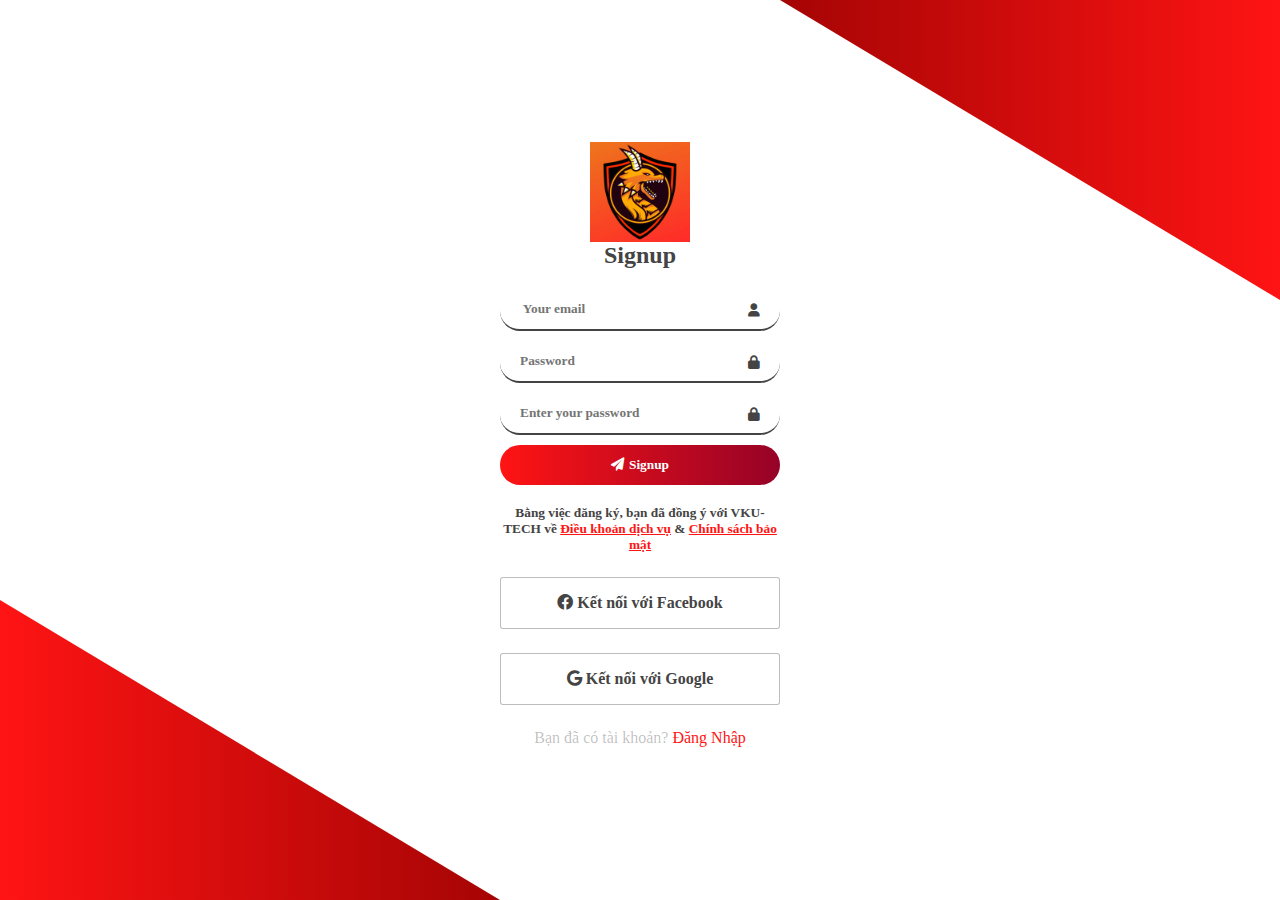
<file: Đăng kí KH/index.html>
<html lang="en">
<head>
    <meta charset="UTF-8">
    <meta name="viewport" content="width=device-width, initial-scale=1.0">
    <meta http-equiv="X-UA-Compatible" content="ie=edge">
    <title>Signup_VKU-TECH</title>
    <link rel="icon" href="https://scontent.fhan14-1.fna.fbcdn.net/v/t1.6435-9/187532607_102086485419913_3410002998644681392_n.png?_nc_cat=110&ccb=1-5&_nc_sid=09cbfe&_nc_ohc=qp7cHE6RkHIAX8Pt9Pr&_nc_ht=scontent.fhan14-1.fna&oh=00_AT-8M-3sAmkqzdR2gGRDUUCzBR2JTUZjL2nME2D8hznW1w&oe=625B61AA" type="image/x-icon"/>
    <link href="https://stackpath.bootstrapcdn.com/font-awesome/4.7.0/css/font-awesome.min.css" rel="stylesheet" integrity="sha384-wvfXpqpZZVQGK6TAh5PVlGOfQNHSoD2xbE+QkPxCAFlNEevoEH3Sl0sibVcOQVnN" crossorigin="anonymous">
    <link rel="stylesheet" href="./font/fontawesome-free-6.1.1-web/css/all.min.css">
    <link rel="stylesheet" href="style.css">
</head>
<body>
    <div class="login">
        <a class="navbar-brand" href="#"><img src="A-PC-H.png" style="width: 100px; margin-top: -12px;" alt=""></a>
        <h2>Signup</h2>
        <div class="group"><input type="email" placeholder=" Your email" required><i class="fa fa-user"></i></div>
        <div class="group"><input type="password" placeholder="Password" required><i class="fa fa-lock"></i></div>
        <div class="group"><input type="text" placeholder="Enter your password" required><i class="fa fa-lock"></i></div>

        <a href="https://dangduyngoc.github.io/Home_Tech/"><button> <i class="fa fa-send"></i>Signup</button></a>

        <div class="form-rules">
            <p class="auth-form__term-text" >Bằng việc đăng ký, bạn đã đồng ý với VKU-TECH về
                <a href="" class="auth-form__term-link">Điều khoản dịch vụ</a> &
                <a href="" class="auth-form__term-link">Chính sách bảo mật</a>
            </p>
        </div>

        <div class="auth-form__socials">
            <a href="" class="auth-form__social--facebook">
                <i class="auth-form__socials-icon fa-brands fa-facebook"></i>
                <span class="auth-form__socials-title">
                    Kết nối với Facebook
                </span>
            </a>
        </div>

        <div class="auth-form__socials">
            <a href="" class="auth-form__social--google">
                <div class="auth-form_form">
                    <i class="auth-form__socials-icon fa-brands fa-google"></i>
                    <span class="auth-form__socials-title">
                        Kết nối với Google
                    </span>
                </div>
            </a>
        </div>

        <div class="footer">
            <span>Bạn đã có tài khoản?</span>
            <a href="http://localhost:52330/%C4%90%C4%83ng%20nh%E1%BA%ADp%20KH/index.html" class="footer_login">Đăng Nhập</a>
        </div>
    </div>
</body>
</html>
</file>
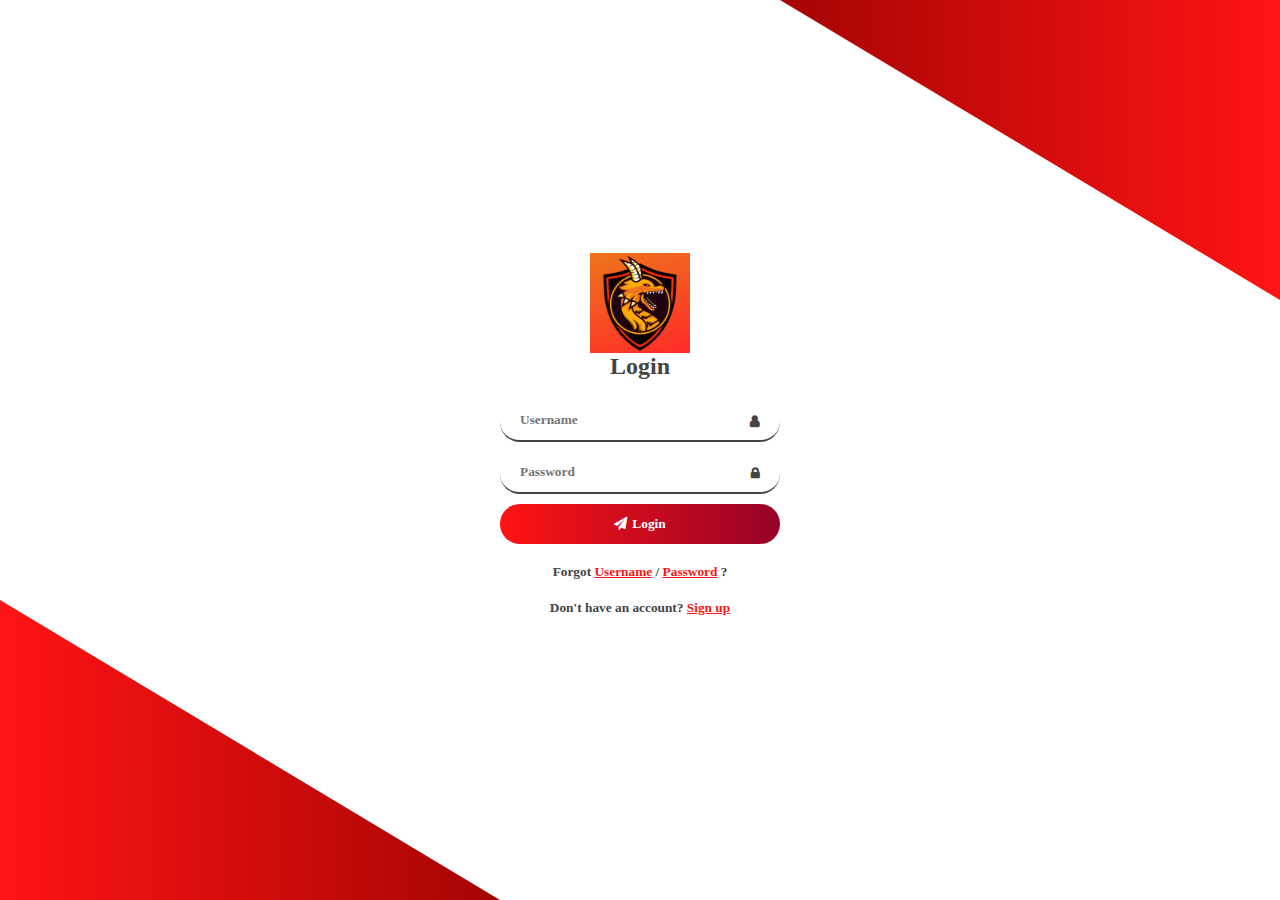
<file: Đăng nhập KH/index.html>
<html lang="en">
<head>
    <meta charset="UTF-8">
    <meta name="viewport" content="width=device-width, initial-scale=1.0">
    <meta http-equiv="X-UA-Compatible" content="ie=edge">
    <title>Login_VKU-TECH</title>
    <link rel="icon" href="https://scontent.fhan14-1.fna.fbcdn.net/v/t1.6435-9/187532607_102086485419913_3410002998644681392_n.png?_nc_cat=110&ccb=1-5&_nc_sid=09cbfe&_nc_ohc=qp7cHE6RkHIAX8Pt9Pr&_nc_ht=scontent.fhan14-1.fna&oh=00_AT-8M-3sAmkqzdR2gGRDUUCzBR2JTUZjL2nME2D8hznW1w&oe=625B61AA" type="image/x-icon"/>
    <link href="https://stackpath.bootstrapcdn.com/font-awesome/4.7.0/css/font-awesome.min.css" rel="stylesheet" integrity="sha384-wvfXpqpZZVQGK6TAh5PVlGOfQNHSoD2xbE+QkPxCAFlNEevoEH3Sl0sibVcOQVnN" crossorigin="anonymous">
    <link rel="stylesheet" href="style.css">
</head>
<body>
    <div class="login">
        <a class="navbar-brand" href="">
            <img src="A-PC-H.png" style="width: 100px; margin-top: -12px;" alt="">
        </a>
        <h2>Login</h2>
        <div class="group"><input type="text" placeholder="Username"><i class="fa fa-user"></i></div>
        <div class="group"><input type="password" placeholder="Password"><i class="fa fa-lock"></i></div>
        <a href=""><button> <i class="fa fa-send"></i>Login</button></a>
        <p class="fs">Forgot <a href="#">Username</a> / <a href="#">Password</a> ? </p>
        <p class="ss">Don't have an account? <a href="http://localhost:52330/%C4%90%C4%83ng%20k%C3%AD%20KH/index.html">Sign up</a></p>
    </div>
</body>
</html>
</file>
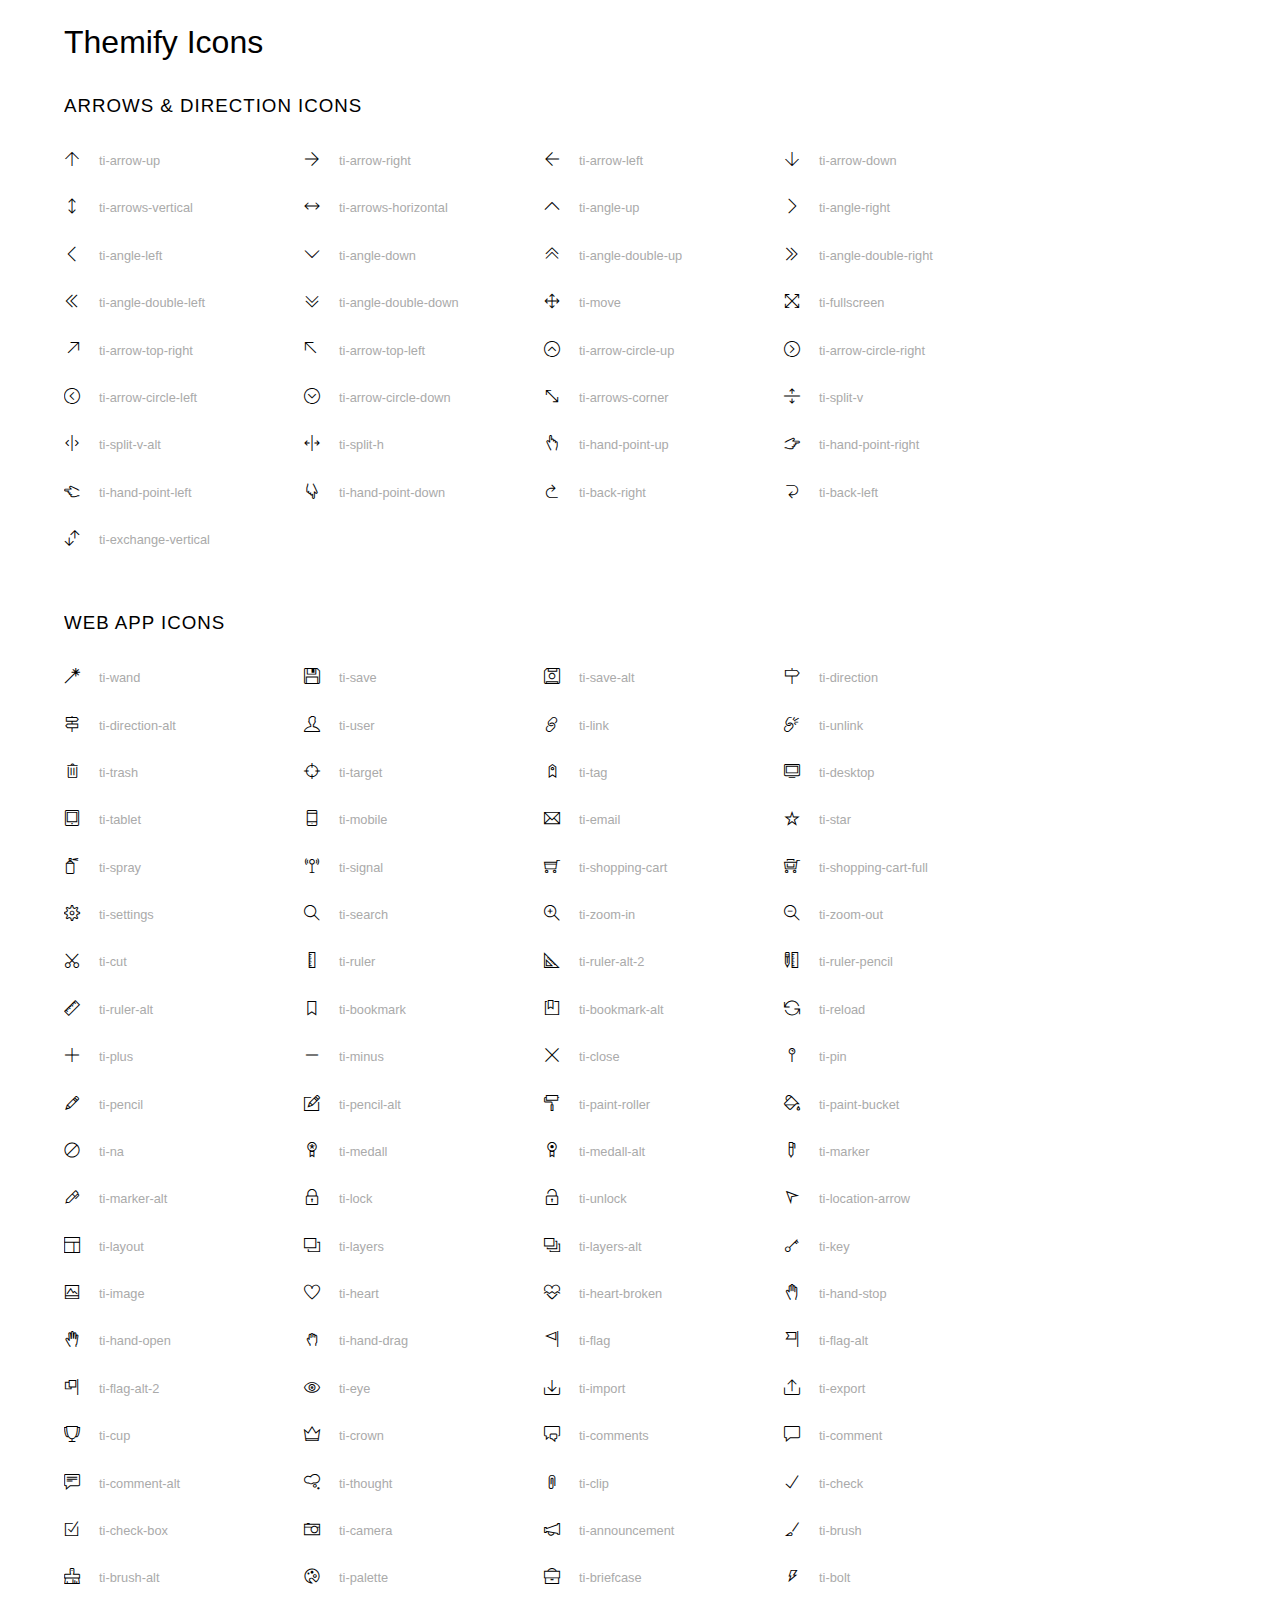
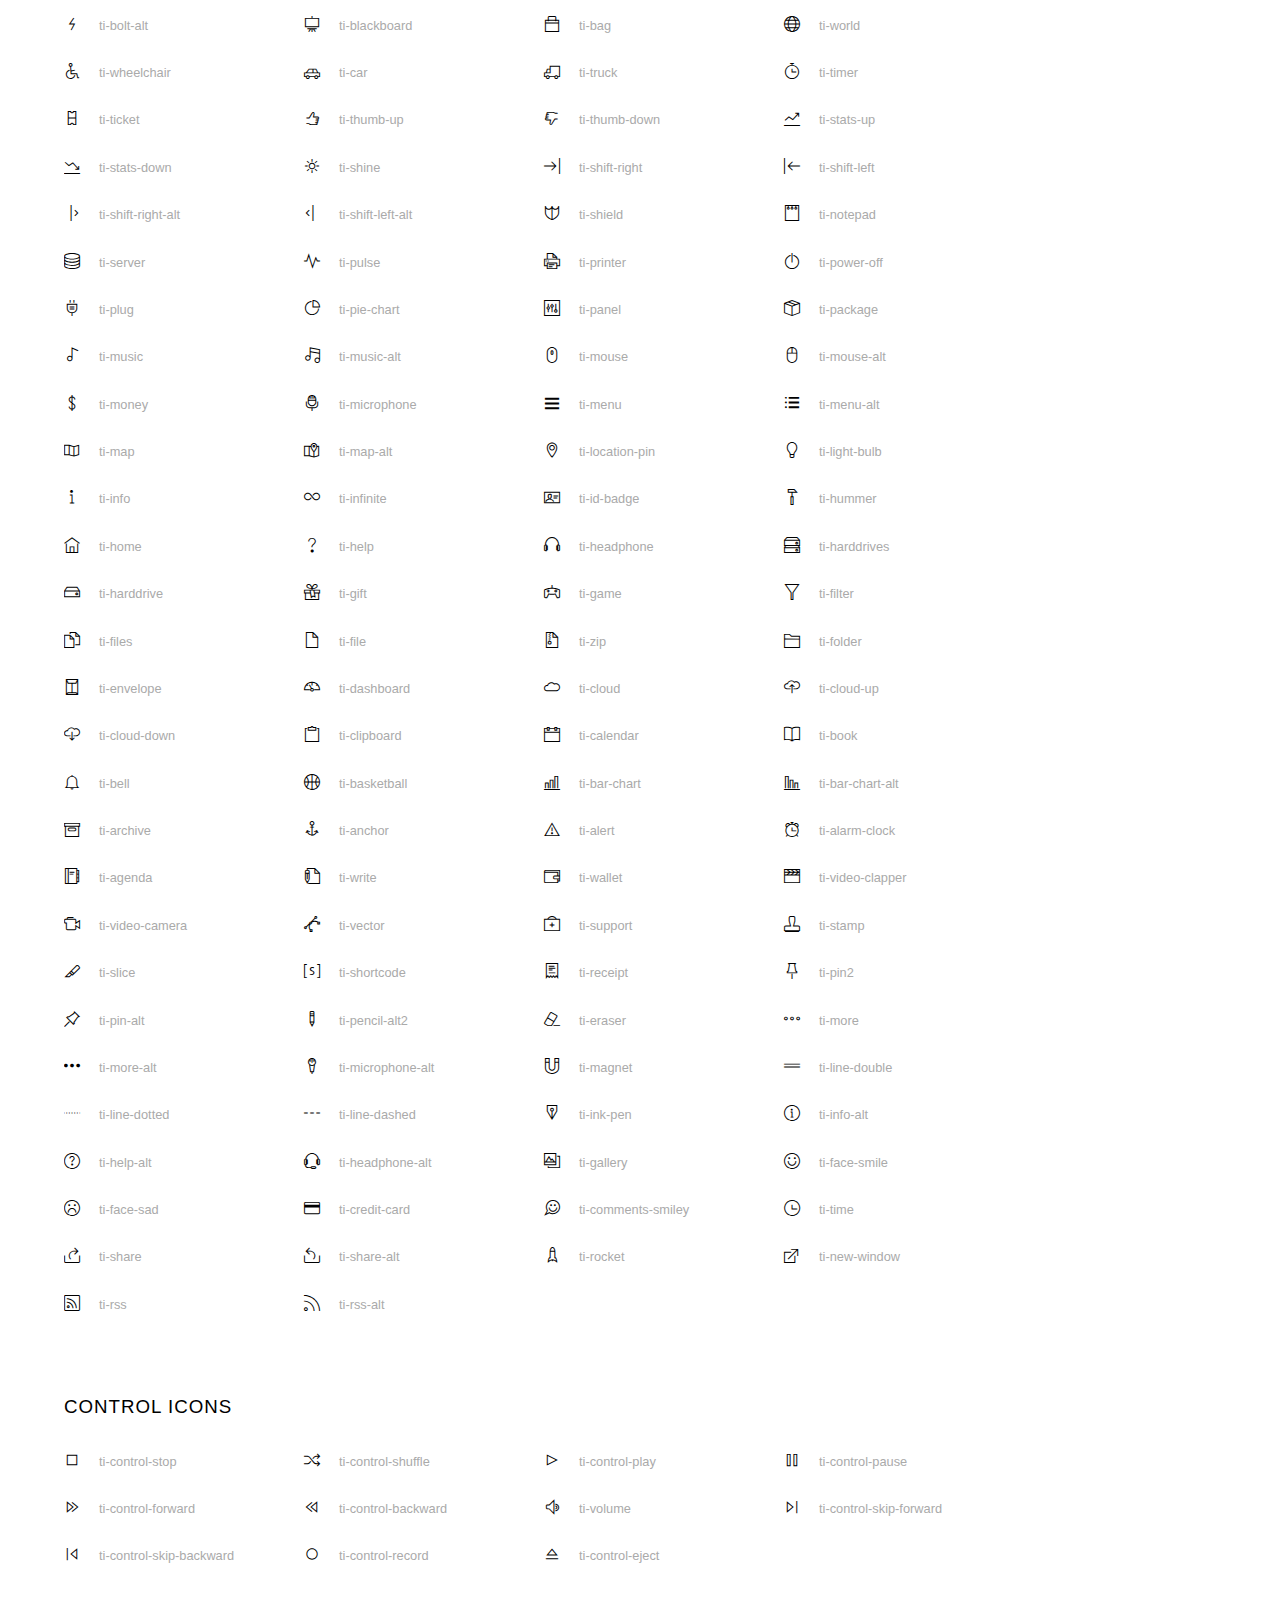
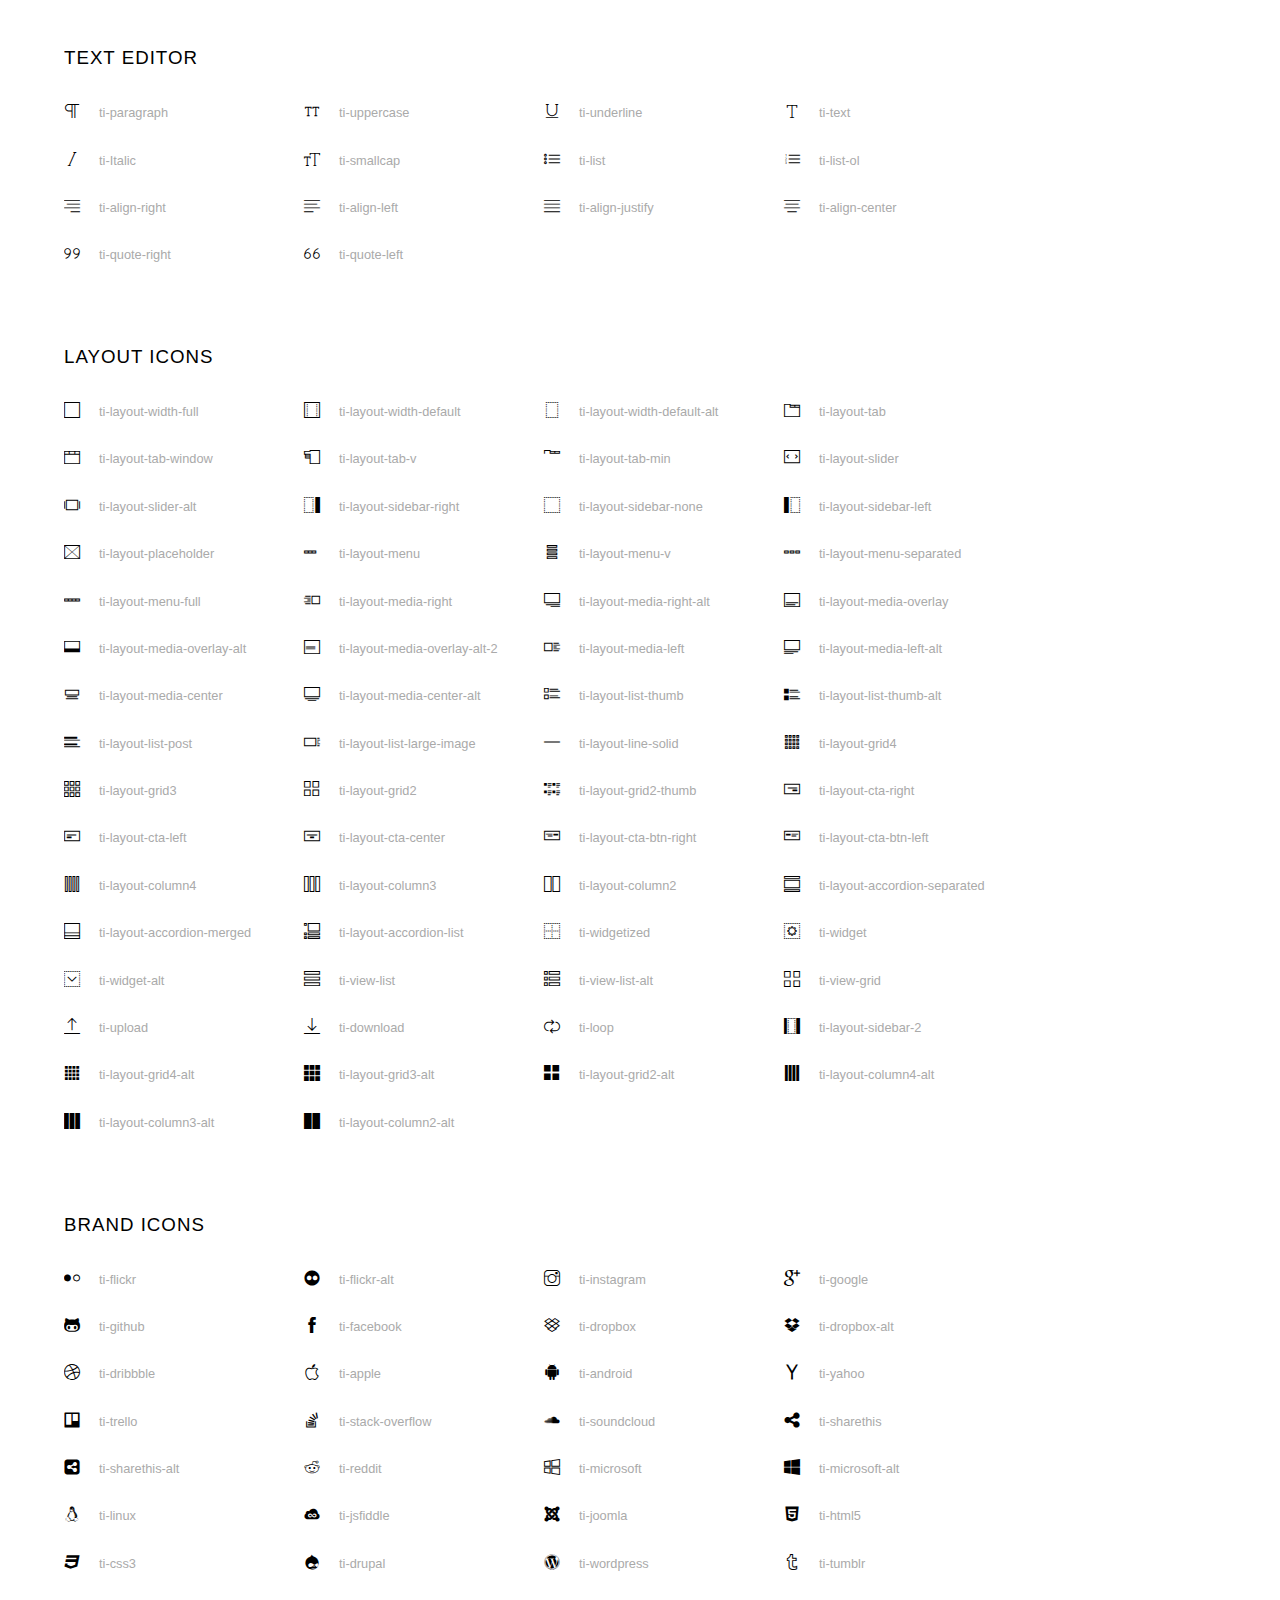
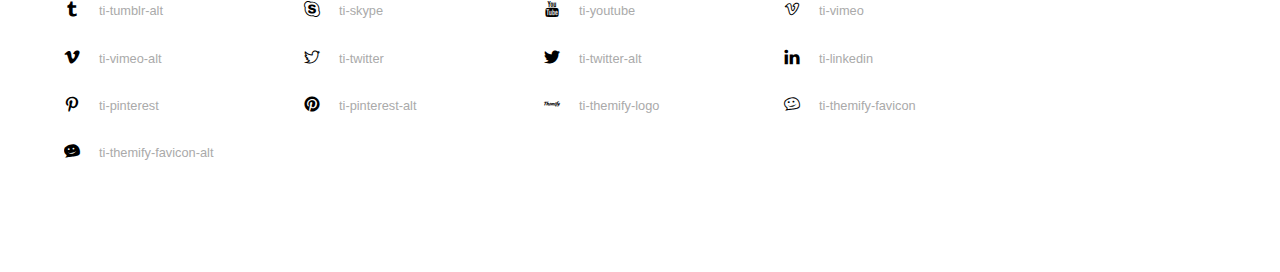
<file: Đăng kí KH/font/themify-icons-font/themify-icons/index.html>
<!doctype html>
<html>
<head>
	<meta charset="utf-8">
	<title>Themify Icon Font</title>
	<meta name="viewport" content="width=device-width">
	<link rel="stylesheet" href="demo-files/demo.css">
	<link rel="stylesheet" href="themify-icons.css">
	<link rel="stylesheet" href="ie7/ie7.css">
</head>
<body>
	<h1>Themify Icons</h1>

	<div class="icon-section">

		<div class="icon-section">
			<h3>Arrows &amp; Direction Icons </h3>

			<div class="icon-container">
				<span class="ti-arrow-up"></span><span class="icon-name"> ti-arrow-up</span>
			</div>
			<div class="icon-container">
				<span class="ti-arrow-right"></span><span class="icon-name"> ti-arrow-right</span>
			</div>
			<div class="icon-container">
				<span class="ti-arrow-left"></span><span class="icon-name"> ti-arrow-left</span>
			</div>
			<div class="icon-container">
				<span class="ti-arrow-down"></span><span class="icon-name"> ti-arrow-down</span>
			</div>
			<div class="icon-container">
				<span class="ti-arrows-vertical"></span><span class="icon-name"> ti-arrows-vertical</span>
			</div>
			<div class="icon-container">
				<span class="ti-arrows-horizontal"></span><span class="icon-name"> ti-arrows-horizontal</span>
			</div>
			<div class="icon-container">
				<span class="ti-angle-up"></span><span class="icon-name"> ti-angle-up</span>
			</div>
			<div class="icon-container">
				<span class="ti-angle-right"></span><span class="icon-name"> ti-angle-right</span>
			</div>
			<div class="icon-container">
				<span class="ti-angle-left"></span><span class="icon-name"> ti-angle-left</span>
			</div>
			<div class="icon-container">
				<span class="ti-angle-down"></span><span class="icon-name"> ti-angle-down</span>
			</div>	
			<div class="icon-container">
				<span class="ti-angle-double-up"></span><span class="icon-name"> ti-angle-double-up</span>
			</div>
			<div class="icon-container">
				<span class="ti-angle-double-right"></span><span class="icon-name"> ti-angle-double-right</span>
			</div>
			<div class="icon-container">
				<span class="ti-angle-double-left"></span><span class="icon-name"> ti-angle-double-left</span>
			</div>
			<div class="icon-container">
				<span class="ti-angle-double-down"></span><span class="icon-name"> ti-angle-double-down</span>
			</div>					
			<div class="icon-container">
				<span class="ti-move"></span><span class="icon-name"> ti-move</span>
			</div>
			<div class="icon-container">
				<span class="ti-fullscreen"></span><span class="icon-name"> ti-fullscreen</span>
			</div>
			<div class="icon-container">
				<span class="ti-arrow-top-right"></span><span class="icon-name"> ti-arrow-top-right</span>
			</div>
			<div class="icon-container">
				<span class="ti-arrow-top-left"></span><span class="icon-name"> ti-arrow-top-left</span>
			</div>
			<div class="icon-container">
				<span class="ti-arrow-circle-up"></span><span class="icon-name"> ti-arrow-circle-up</span>
			</div>
			<div class="icon-container">
				<span class="ti-arrow-circle-right"></span><span class="icon-name"> ti-arrow-circle-right</span>
			</div>
			<div class="icon-container">
				<span class="ti-arrow-circle-left"></span><span class="icon-name"> ti-arrow-circle-left</span>
			</div>
			<div class="icon-container">
				<span class="ti-arrow-circle-down"></span><span class="icon-name"> ti-arrow-circle-down</span>
			</div>
			<div class="icon-container">
				<span class="ti-arrows-corner"></span><span class="icon-name"> ti-arrows-corner</span>
			</div>
			<div class="icon-container">
				<span class="ti-split-v"></span><span class="icon-name"> ti-split-v</span>
			</div>

			<div class="icon-container">
				<span class="ti-split-v-alt"></span><span class="icon-name"> ti-split-v-alt</span>
			</div>
			<div class="icon-container">
				<span class="ti-split-h"></span><span class="icon-name"> ti-split-h</span>
			</div>
			<div class="icon-container">
				<span class="ti-hand-point-up"></span><span class="icon-name"> ti-hand-point-up</span>
			</div>
			<div class="icon-container">
				<span class="ti-hand-point-right"></span><span class="icon-name"> ti-hand-point-right</span>
			</div>
			<div class="icon-container">
				<span class="ti-hand-point-left"></span><span class="icon-name"> ti-hand-point-left</span>
			</div>
			<div class="icon-container">
				<span class="ti-hand-point-down"></span><span class="icon-name"> ti-hand-point-down</span>
			</div>
			<div class="icon-container">
				<span class="ti-back-right"></span><span class="icon-name"> ti-back-right</span>
			</div>
			<div class="icon-container">
				<span class="ti-back-left"></span><span class="icon-name"> ti-back-left</span>
			</div>
			<div class="icon-container">
				<span class="ti-exchange-vertical"></span><span class="icon-name"> ti-exchange-vertical</span>
			</div>

		</div> <!-- Arrows Icons -->



		<h3>Web App Icons</h3>
		
		<div class="icon-section">

			<div class="icon-container">
				<span class="ti-wand"></span><span class="icon-name"> ti-wand</span>
			</div>
			<div class="icon-container">
				<span class="ti-save"></span><span class="icon-name"> ti-save</span>
			</div>
			<div class="icon-container">
				<span class="ti-save-alt"></span><span class="icon-name"> ti-save-alt</span>
			</div>

			<div class="icon-container">
				<span class="ti-direction"></span><span class="icon-name"> ti-direction</span>
			</div>
			<div class="icon-container">
				<span class="ti-direction-alt"></span><span class="icon-name"> ti-direction-alt</span>
			</div>
			<div class="icon-container">
				<span class="ti-user"></span><span class="icon-name"> ti-user</span>
			</div>
			<div class="icon-container">
				<span class="ti-link"></span><span class="icon-name"> ti-link</span>
			</div>
			<div class="icon-container">
				<span class="ti-unlink"></span><span class="icon-name"> ti-unlink</span>
			</div>
			<div class="icon-container">
				<span class="ti-trash"></span><span class="icon-name"> ti-trash</span>
			</div>
			<div class="icon-container">
				<span class="ti-target"></span><span class="icon-name"> ti-target</span>
			</div>
			<div class="icon-container">
				<span class="ti-tag"></span><span class="icon-name"> ti-tag</span>
			</div>
			<div class="icon-container">
				<span class="ti-desktop"></span><span class="icon-name"> ti-desktop</span>
			</div>
			<div class="icon-container">
				<span class="ti-tablet"></span><span class="icon-name"> ti-tablet</span>
			</div>
			<div class="icon-container">
				<span class="ti-mobile"></span><span class="icon-name"> ti-mobile</span>
			</div>
			<div class="icon-container">
				<span class="ti-email"></span><span class="icon-name"> ti-email</span>
			</div>	
			<div class="icon-container">
				<span class="ti-star"></span><span class="icon-name"> ti-star</span>
			</div>
			<div class="icon-container">
				<span class="ti-spray"></span><span class="icon-name"> ti-spray</span>
			</div>
			<div class="icon-container">
				<span class="ti-signal"></span><span class="icon-name"> ti-signal</span>
			</div>
			<div class="icon-container">
				<span class="ti-shopping-cart"></span><span class="icon-name"> ti-shopping-cart</span>
			</div>
			<div class="icon-container">
				<span class="ti-shopping-cart-full"></span><span class="icon-name"> ti-shopping-cart-full</span>
			</div>
			<div class="icon-container">
				<span class="ti-settings"></span><span class="icon-name"> ti-settings</span>
			</div>
			<div class="icon-container">
				<span class="ti-search"></span><span class="icon-name"> ti-search</span>
			</div>
			<div class="icon-container">
				<span class="ti-zoom-in"></span><span class="icon-name"> ti-zoom-in</span>
			</div>
			<div class="icon-container">
				<span class="ti-zoom-out"></span><span class="icon-name"> ti-zoom-out</span>
			</div>
			<div class="icon-container">
				<span class="ti-cut"></span><span class="icon-name"> ti-cut</span>
			</div>
			<div class="icon-container">
				<span class="ti-ruler"></span><span class="icon-name"> ti-ruler</span>
			</div>
			<div class="icon-container">
				<span class="ti-ruler-alt-2"></span><span class="icon-name"> ti-ruler-alt-2</span>
			</div>			
			<div class="icon-container">
				<span class="ti-ruler-pencil"></span><span class="icon-name"> ti-ruler-pencil</span>
			</div>
			<div class="icon-container">
				<span class="ti-ruler-alt"></span><span class="icon-name"> ti-ruler-alt</span>
			</div>
			<div class="icon-container">
				<span class="ti-bookmark"></span><span class="icon-name"> ti-bookmark</span>
			</div>
			<div class="icon-container">
				<span class="ti-bookmark-alt"></span><span class="icon-name"> ti-bookmark-alt</span>
			</div>
			<div class="icon-container">
				<span class="ti-reload"></span><span class="icon-name"> ti-reload</span>
			</div>
			<div class="icon-container">
				<span class="ti-plus"></span><span class="icon-name"> ti-plus</span>
			</div>
			<div class="icon-container">
				<span class="ti-minus"></span><span class="icon-name"> ti-minus</span>
			</div>
			<div class="icon-container">
				<span class="ti-close"></span><span class="icon-name"> ti-close</span>
			</div>			
			<div class="icon-container">
				<span class="ti-pin"></span><span class="icon-name"> ti-pin</span>
			</div>
			<div class="icon-container">
				<span class="ti-pencil"></span><span class="icon-name"> ti-pencil</span>
			</div>
					
		  	<div class="icon-container">
				<span class="ti-pencil-alt"></span><span class="icon-name"> ti-pencil-alt</span>
			</div>
			<div class="icon-container">
				<span class="ti-paint-roller"></span><span class="icon-name"> ti-paint-roller</span>
			</div>
			<div class="icon-container">
				<span class="ti-paint-bucket"></span><span class="icon-name"> ti-paint-bucket</span>
			</div>
			<div class="icon-container">
				<span class="ti-na"></span><span class="icon-name"> ti-na</span>
			</div>
			<div class="icon-container">
				<span class="ti-medall"></span><span class="icon-name"> ti-medall</span>
			</div>
			<div class="icon-container">
				<span class="ti-medall-alt"></span><span class="icon-name"> ti-medall-alt</span>
			</div>
			<div class="icon-container">
				<span class="ti-marker"></span><span class="icon-name"> ti-marker</span>
			</div>
			<div class="icon-container">
				<span class="ti-marker-alt"></span><span class="icon-name"> ti-marker-alt</span>
			</div>

			<div class="icon-container">
				<span class="ti-lock"></span><span class="icon-name"> ti-lock</span>
			</div>
			<div class="icon-container">
				<span class="ti-unlock"></span><span class="icon-name"> ti-unlock</span>
			</div>
			<div class="icon-container">
				<span class="ti-location-arrow"></span><span class="icon-name"> ti-location-arrow</span>
			</div>
			<div class="icon-container">
				<span class="ti-layout"></span><span class="icon-name"> ti-layout</span>
			</div>
			<div class="icon-container">
				<span class="ti-layers"></span><span class="icon-name"> ti-layers</span>
			</div>
			<div class="icon-container">
				<span class="ti-layers-alt"></span><span class="icon-name"> ti-layers-alt</span>
			</div>
			<div class="icon-container">
				<span class="ti-key"></span><span class="icon-name"> ti-key</span>
			</div>
			<div class="icon-container">
				<span class="ti-image"></span><span class="icon-name"> ti-image</span>
			</div>
			<div class="icon-container">
				<span class="ti-heart"></span><span class="icon-name"> ti-heart</span>
			</div>
			<div class="icon-container">
				<span class="ti-heart-broken"></span><span class="icon-name"> ti-heart-broken</span>
			</div>
			<div class="icon-container">
				<span class="ti-hand-stop"></span><span class="icon-name"> ti-hand-stop</span>
			</div>
			<div class="icon-container">
				<span class="ti-hand-open"></span><span class="icon-name"> ti-hand-open</span>
			</div>
			<div class="icon-container">
				<span class="ti-hand-drag"></span><span class="icon-name"> ti-hand-drag</span>
			</div>
			<div class="icon-container">
				<span class="ti-flag"></span><span class="icon-name"> ti-flag</span>
			</div>
			<div class="icon-container">
				<span class="ti-flag-alt"></span><span class="icon-name"> ti-flag-alt</span>
			</div>
			<div class="icon-container">
				<span class="ti-flag-alt-2"></span><span class="icon-name"> ti-flag-alt-2</span>
			</div>
			<div class="icon-container">
				<span class="ti-eye"></span><span class="icon-name"> ti-eye</span>
			</div>
			<div class="icon-container">
				<span class="ti-import"></span><span class="icon-name"> ti-import</span>
			</div>			
			<div class="icon-container">
				<span class="ti-export"></span><span class="icon-name"> ti-export</span>
			</div>
			<div class="icon-container">
				<span class="ti-cup"></span><span class="icon-name"> ti-cup</span>
			</div>
			<div class="icon-container">
				<span class="ti-crown"></span><span class="icon-name"> ti-crown</span>
			</div>
			<div class="icon-container">
				<span class="ti-comments"></span><span class="icon-name"> ti-comments</span>
			</div>
			<div class="icon-container">
				<span class="ti-comment"></span><span class="icon-name"> ti-comment</span>
			</div>
			<div class="icon-container">
				<span class="ti-comment-alt"></span><span class="icon-name"> ti-comment-alt</span>
			</div>
			<div class="icon-container">
				<span class="ti-thought"></span><span class="icon-name"> ti-thought</span>
			</div>			
			<div class="icon-container">
				<span class="ti-clip"></span><span class="icon-name"> ti-clip</span>
			</div>

			<div class="icon-container">
				<span class="ti-check"></span><span class="icon-name"> ti-check</span>
			</div>
			<div class="icon-container">
				<span class="ti-check-box"></span><span class="icon-name"> ti-check-box</span>
			</div>
			<div class="icon-container">
				<span class="ti-camera"></span><span class="icon-name"> ti-camera</span>
			</div>
			<div class="icon-container">
				<span class="ti-announcement"></span><span class="icon-name"> ti-announcement</span>
			</div>
			<div class="icon-container">
				<span class="ti-brush"></span><span class="icon-name"> ti-brush</span>
			</div>
			<div class="icon-container">
				<span class="ti-brush-alt"></span><span class="icon-name"> ti-brush-alt</span>
			</div>
			<div class="icon-container">
				<span class="ti-palette"></span><span class="icon-name"> ti-palette</span>
			</div>			
			<div class="icon-container">
				<span class="ti-briefcase"></span><span class="icon-name"> ti-briefcase</span>
			</div>
			<div class="icon-container">
				<span class="ti-bolt"></span><span class="icon-name"> ti-bolt</span>
			</div>
			<div class="icon-container">
				<span class="ti-bolt-alt"></span><span class="icon-name"> ti-bolt-alt</span>
			</div>
			<div class="icon-container">
				<span class="ti-blackboard"></span><span class="icon-name"> ti-blackboard</span>
			</div>
			<div class="icon-container">
				<span class="ti-bag"></span><span class="icon-name"> ti-bag</span>
			</div>
			<div class="icon-container">
				<span class="ti-world"></span><span class="icon-name"> ti-world</span>
			</div>
			<div class="icon-container">
				<span class="ti-wheelchair"></span><span class="icon-name"> ti-wheelchair</span>
			</div>
			<div class="icon-container">
				<span class="ti-car"></span><span class="icon-name"> ti-car</span>
			</div>
			<div class="icon-container">
				<span class="ti-truck"></span><span class="icon-name"> ti-truck</span>
			</div>
			<div class="icon-container">
				<span class="ti-timer"></span><span class="icon-name"> ti-timer</span>
			</div>
			<div class="icon-container">
				<span class="ti-ticket"></span><span class="icon-name"> ti-ticket</span>
			</div>
			<div class="icon-container">
				<span class="ti-thumb-up"></span><span class="icon-name"> ti-thumb-up</span>
			</div>
			<div class="icon-container">
				<span class="ti-thumb-down"></span><span class="icon-name"> ti-thumb-down</span>
			</div>

			<div class="icon-container">
				<span class="ti-stats-up"></span><span class="icon-name"> ti-stats-up</span>
			</div>
			<div class="icon-container">
				<span class="ti-stats-down"></span><span class="icon-name"> ti-stats-down</span>
			</div>
			<div class="icon-container">
				<span class="ti-shine"></span><span class="icon-name"> ti-shine</span>
			</div>
			<div class="icon-container">
				<span class="ti-shift-right"></span><span class="icon-name"> ti-shift-right</span>
			</div>
			<div class="icon-container">
				<span class="ti-shift-left"></span><span class="icon-name"> ti-shift-left</span>
			</div>

			<div class="icon-container">
				<span class="ti-shift-right-alt"></span><span class="icon-name"> ti-shift-right-alt</span>
			</div>
			<div class="icon-container">
				<span class="ti-shift-left-alt"></span><span class="icon-name"> ti-shift-left-alt</span>
			</div>
			<div class="icon-container">
				<span class="ti-shield"></span><span class="icon-name"> ti-shield</span>
			</div>
			<div class="icon-container">
				<span class="ti-notepad"></span><span class="icon-name"> ti-notepad</span>
			</div>
			<div class="icon-container">
				<span class="ti-server"></span><span class="icon-name"> ti-server</span>
			</div>

			<div class="icon-container">
				<span class="ti-pulse"></span><span class="icon-name"> ti-pulse</span>
			</div>
			<div class="icon-container">
				<span class="ti-printer"></span><span class="icon-name"> ti-printer</span>
			</div>
			<div class="icon-container">
				<span class="ti-power-off"></span><span class="icon-name"> ti-power-off</span>
			</div>
			<div class="icon-container">
				<span class="ti-plug"></span><span class="icon-name"> ti-plug</span>
			</div>
			<div class="icon-container">
				<span class="ti-pie-chart"></span><span class="icon-name"> ti-pie-chart</span>
			</div>

			<div class="icon-container">
				<span class="ti-panel"></span><span class="icon-name"> ti-panel</span>
			</div>
			<div class="icon-container">
				<span class="ti-package"></span><span class="icon-name"> ti-package</span>
			</div>
			<div class="icon-container">
				<span class="ti-music"></span><span class="icon-name"> ti-music</span>
			</div>
			<div class="icon-container">
				<span class="ti-music-alt"></span><span class="icon-name"> ti-music-alt</span>
			</div>
			<div class="icon-container">
				<span class="ti-mouse"></span><span class="icon-name"> ti-mouse</span>
			</div>
			<div class="icon-container">
				<span class="ti-mouse-alt"></span><span class="icon-name"> ti-mouse-alt</span>
			</div>
			<div class="icon-container">
				<span class="ti-money"></span><span class="icon-name"> ti-money</span>
			</div>
			<div class="icon-container">
				<span class="ti-microphone"></span><span class="icon-name"> ti-microphone</span>
			</div>
			<div class="icon-container">
				<span class="ti-menu"></span><span class="icon-name"> ti-menu</span>
			</div>
			<div class="icon-container">
				<span class="ti-menu-alt"></span><span class="icon-name"> ti-menu-alt</span>
			</div>
			<div class="icon-container">
				<span class="ti-map"></span><span class="icon-name"> ti-map</span>
			</div>
			<div class="icon-container">
				<span class="ti-map-alt"></span><span class="icon-name"> ti-map-alt</span>
			</div>

			<div class="icon-container">
				<span class="ti-location-pin"></span><span class="icon-name"> ti-location-pin</span>
			</div>

			<div class="icon-container">
				<span class="ti-light-bulb"></span><span class="icon-name"> ti-light-bulb</span>
			</div>
			<div class="icon-container">
				<span class="ti-info"></span><span class="icon-name"> ti-info</span>
			</div>
			<div class="icon-container">
				<span class="ti-infinite"></span><span class="icon-name"> ti-infinite</span>
			</div>
			<div class="icon-container">
				<span class="ti-id-badge"></span><span class="icon-name"> ti-id-badge</span>
			</div>
			<div class="icon-container">
				<span class="ti-hummer"></span><span class="icon-name"> ti-hummer</span>
			</div>
			<div class="icon-container">
				<span class="ti-home"></span><span class="icon-name"> ti-home</span>
			</div>
			<div class="icon-container">
				<span class="ti-help"></span><span class="icon-name"> ti-help</span>
			</div>
			<div class="icon-container">
				<span class="ti-headphone"></span><span class="icon-name"> ti-headphone</span>
			</div>
			<div class="icon-container">
				<span class="ti-harddrives"></span><span class="icon-name"> ti-harddrives</span>
			</div>
			<div class="icon-container">
				<span class="ti-harddrive"></span><span class="icon-name"> ti-harddrive</span>
			</div>
			<div class="icon-container">
				<span class="ti-gift"></span><span class="icon-name"> ti-gift</span>
			</div>
			<div class="icon-container">
				<span class="ti-game"></span><span class="icon-name"> ti-game</span>
			</div>
			<div class="icon-container">
				<span class="ti-filter"></span><span class="icon-name"> ti-filter</span>
			</div>
			<div class="icon-container">
				<span class="ti-files"></span><span class="icon-name"> ti-files</span>
			</div>
			<div class="icon-container">
				<span class="ti-file"></span><span class="icon-name"> ti-file</span>
			</div>
			<div class="icon-container">
				<span class="ti-zip"></span><span class="icon-name"> ti-zip</span>
			</div>
			<div class="icon-container">
				<span class="ti-folder"></span><span class="icon-name"> ti-folder</span>
			</div>			
			<div class="icon-container">
				<span class="ti-envelope"></span><span class="icon-name"> ti-envelope</span>
			</div>


			<div class="icon-container">
				<span class="ti-dashboard"></span><span class="icon-name"> ti-dashboard</span>
			</div>
			<div class="icon-container">
				<span class="ti-cloud"></span><span class="icon-name"> ti-cloud</span>
			</div>
			<div class="icon-container">
				<span class="ti-cloud-up"></span><span class="icon-name"> ti-cloud-up</span>
			</div>
			<div class="icon-container">
				<span class="ti-cloud-down"></span><span class="icon-name"> ti-cloud-down</span>
			</div>
			<div class="icon-container">
				<span class="ti-clipboard"></span><span class="icon-name"> ti-clipboard</span>
			</div>
			<div class="icon-container">
				<span class="ti-calendar"></span><span class="icon-name"> ti-calendar</span>
			</div>
			<div class="icon-container">
				<span class="ti-book"></span><span class="icon-name"> ti-book</span>
			</div>
			<div class="icon-container">
				<span class="ti-bell"></span><span class="icon-name"> ti-bell</span>
			</div>
			<div class="icon-container">
				<span class="ti-basketball"></span><span class="icon-name"> ti-basketball</span>
			</div>
			<div class="icon-container">
				<span class="ti-bar-chart"></span><span class="icon-name"> ti-bar-chart</span>
			</div>
			<div class="icon-container">
				<span class="ti-bar-chart-alt"></span><span class="icon-name"> ti-bar-chart-alt</span>
			</div>


			<div class="icon-container">
				<span class="ti-archive"></span><span class="icon-name"> ti-archive</span>
			</div>
			<div class="icon-container">
				<span class="ti-anchor"></span><span class="icon-name"> ti-anchor</span>
			</div>

			<div class="icon-container">
				<span class="ti-alert"></span><span class="icon-name"> ti-alert</span>
			</div>
			<div class="icon-container">
				<span class="ti-alarm-clock"></span><span class="icon-name"> ti-alarm-clock</span>
			</div>
			<div class="icon-container">
				<span class="ti-agenda"></span><span class="icon-name"> ti-agenda</span>
			</div>
			<div class="icon-container">
				<span class="ti-write"></span><span class="icon-name"> ti-write</span>
			</div>

			<div class="icon-container">
				<span class="ti-wallet"></span><span class="icon-name"> ti-wallet</span>
			</div>
			<div class="icon-container">
				<span class="ti-video-clapper"></span><span class="icon-name"> ti-video-clapper</span>
			</div>
			<div class="icon-container">
				<span class="ti-video-camera"></span><span class="icon-name"> ti-video-camera</span>
			</div>
			<div class="icon-container">
				<span class="ti-vector"></span><span class="icon-name"> ti-vector</span>
			</div>

			<div class="icon-container">
				<span class="ti-support"></span><span class="icon-name"> ti-support</span>
			</div>
			<div class="icon-container">
				<span class="ti-stamp"></span><span class="icon-name"> ti-stamp</span>
			</div>
			<div class="icon-container">
				<span class="ti-slice"></span><span class="icon-name"> ti-slice</span>
			</div>
			<div class="icon-container">
				<span class="ti-shortcode"></span><span class="icon-name"> ti-shortcode</span>
			</div>
			<div class="icon-container">
				<span class="ti-receipt"></span><span class="icon-name"> ti-receipt</span>
			</div>
			<div class="icon-container">
				<span class="ti-pin2"></span><span class="icon-name"> ti-pin2</span>
			</div>
			<div class="icon-container">
				<span class="ti-pin-alt"></span><span class="icon-name"> ti-pin-alt</span>
			</div>
			<div class="icon-container">
				<span class="ti-pencil-alt2"></span><span class="icon-name"> ti-pencil-alt2</span>
			</div>
			<div class="icon-container">
				<span class="ti-eraser"></span><span class="icon-name"> ti-eraser</span>
			</div>			
			<div class="icon-container">
				<span class="ti-more"></span><span class="icon-name"> ti-more</span>
			</div>
			<div class="icon-container">
				<span class="ti-more-alt"></span><span class="icon-name"> ti-more-alt</span>
			</div>
			<div class="icon-container">
				<span class="ti-microphone-alt"></span><span class="icon-name"> ti-microphone-alt</span>
			</div>
			<div class="icon-container">
				<span class="ti-magnet"></span><span class="icon-name"> ti-magnet</span>
			</div>
			<div class="icon-container">
				<span class="ti-line-double"></span><span class="icon-name"> ti-line-double</span>
			</div>
			<div class="icon-container">
				<span class="ti-line-dotted"></span><span class="icon-name"> ti-line-dotted</span>
			</div>
			<div class="icon-container">
				<span class="ti-line-dashed"></span><span class="icon-name"> ti-line-dashed</span>
			</div>

			<div class="icon-container">
				<span class="ti-ink-pen"></span><span class="icon-name"> ti-ink-pen</span>
			</div>
			<div class="icon-container">
				<span class="ti-info-alt"></span><span class="icon-name"> ti-info-alt</span>
			</div>
			<div class="icon-container">
				<span class="ti-help-alt"></span><span class="icon-name"> ti-help-alt</span>
			</div>
			<div class="icon-container">
				<span class="ti-headphone-alt"></span><span class="icon-name"> ti-headphone-alt</span>
			</div>

			<div class="icon-container">
				<span class="ti-gallery"></span><span class="icon-name"> ti-gallery</span>
			</div>
			<div class="icon-container">
				<span class="ti-face-smile"></span><span class="icon-name"> ti-face-smile</span>
			</div>
			<div class="icon-container">
				<span class="ti-face-sad"></span><span class="icon-name"> ti-face-sad</span>
			</div>
			<div class="icon-container">
				<span class="ti-credit-card"></span><span class="icon-name"> ti-credit-card</span>
			</div>
			<div class="icon-container">
				<span class="ti-comments-smiley"></span><span class="icon-name"> ti-comments-smiley</span>
			</div>
			<div class="icon-container">
				<span class="ti-time"></span><span class="icon-name"> ti-time</span>
			</div>
			<div class="icon-container">
				<span class="ti-share"></span><span class="icon-name"> ti-share</span>
			</div>
			<div class="icon-container">
				<span class="ti-share-alt"></span><span class="icon-name"> ti-share-alt</span>
			</div>
			<div class="icon-container">
				<span class="ti-rocket"></span><span class="icon-name"> ti-rocket</span>
			</div>

			<div class="icon-container">
				<span class="ti-new-window"></span><span class="icon-name"> ti-new-window</span>
			</div>

			<div class="icon-container">
				<span class="ti-rss"></span><span class="icon-name"> ti-rss</span>
			</div>

			<div class="icon-container">
				<span class="ti-rss-alt"></span><span class="icon-name"> ti-rss-alt</span>
			</div>
			
		</div><!-- Web App Icons -->


		<div class="icon-section">
			<h3>Control Icons</h3>
			<div class="icon-container">
				<span class="ti-control-stop"></span><span class="icon-name"> ti-control-stop</span>
			</div>
			<div class="icon-container">
				<span class="ti-control-shuffle"></span><span class="icon-name"> ti-control-shuffle</span>
			</div>
			<div class="icon-container">
				<span class="ti-control-play"></span><span class="icon-name"> ti-control-play</span>
			</div>
			<div class="icon-container">
				<span class="ti-control-pause"></span><span class="icon-name"> ti-control-pause</span>
			</div>
			<div class="icon-container">
				<span class="ti-control-forward"></span><span class="icon-name"> ti-control-forward</span>
			</div>
			<div class="icon-container">
				<span class="ti-control-backward"></span><span class="icon-name"> ti-control-backward</span>
			</div>	
			<div class="icon-container">
				<span class="ti-volume"></span><span class="icon-name"> ti-volume</span>
			</div>
			<div class="icon-container">
				<span class="ti-control-skip-forward"></span><span class="icon-name"> ti-control-skip-forward</span>
			</div>
			<div class="icon-container">
				<span class="ti-control-skip-backward"></span><span class="icon-name"> ti-control-skip-backward</span>
			</div>
			<div class="icon-container">
				<span class="ti-control-record"></span><span class="icon-name"> ti-control-record</span>
			</div>
			<div class="icon-container">
				<span class="ti-control-eject"></span><span class="icon-name"> ti-control-eject</span>
			</div>			
		</div> <!-- Control Icons -->


		<div class="icon-section">
			<h3>Text Editor</h3>

			<div class="icon-container">
				<span class="ti-paragraph"></span><span class="icon-name"> ti-paragraph</span>
			</div>
			<div class="icon-container">
				<span class="ti-uppercase"></span><span class="icon-name"> ti-uppercase</span>
			</div>

			<div class="icon-container">
				<span class="ti-underline"></span><span class="icon-name"> ti-underline</span>
			</div>
			<div class="icon-container">
				<span class="ti-text"></span><span class="icon-name"> ti-text</span>
			</div>
			<div class="icon-container">
				<span class="ti-Italic"></span><span class="icon-name"> ti-Italic</span>
			</div>
			<div class="icon-container">
				<span class="ti-smallcap"></span><span class="icon-name"> ti-smallcap</span>
			</div>
			<div class="icon-container">
				<span class="ti-list"></span><span class="icon-name"> ti-list</span>
			</div>
			<div class="icon-container">
				<span class="ti-list-ol"></span><span class="icon-name"> ti-list-ol</span>
			</div>
			<div class="icon-container">
				<span class="ti-align-right"></span><span class="icon-name"> ti-align-right</span>
			</div>
			<div class="icon-container">
				<span class="ti-align-left"></span><span class="icon-name"> ti-align-left</span>
			</div>
			<div class="icon-container">
				<span class="ti-align-justify"></span><span class="icon-name"> ti-align-justify</span>
			</div>
			<div class="icon-container">
				<span class="ti-align-center"></span><span class="icon-name"> ti-align-center</span>
			</div>
			<div class="icon-container">
				<span class="ti-quote-right"></span><span class="icon-name"> ti-quote-right</span>
			</div>
			<div class="icon-container">
				<span class="ti-quote-left"></span><span class="icon-name"> ti-quote-left</span>
			</div>

		</div> <!-- Text Editor -->



		<div class="icon-section">
			<h3>Layout Icons</h3>
			<div class="icon-container">
				<span class="ti-layout-width-full"></span><span class="icon-name"> ti-layout-width-full</span>
			</div>
			<div class="icon-container">
				<span class="ti-layout-width-default"></span><span class="icon-name"> ti-layout-width-default</span>
			</div>
			<div class="icon-container">
				<span class="ti-layout-width-default-alt"></span><span class="icon-name"> ti-layout-width-default-alt</span>
			</div>
			<div class="icon-container">
				<span class="ti-layout-tab"></span><span class="icon-name"> ti-layout-tab</span>
			</div>
			<div class="icon-container">
				<span class="ti-layout-tab-window"></span><span class="icon-name"> ti-layout-tab-window</span>
			</div>
			<div class="icon-container">
				<span class="ti-layout-tab-v"></span><span class="icon-name"> ti-layout-tab-v</span>
			</div>
			<div class="icon-container">
				<span class="ti-layout-tab-min"></span><span class="icon-name"> ti-layout-tab-min</span>
			</div>
			<div class="icon-container">
				<span class="ti-layout-slider"></span><span class="icon-name"> ti-layout-slider</span>
			</div>
			<div class="icon-container">
				<span class="ti-layout-slider-alt"></span><span class="icon-name"> ti-layout-slider-alt</span>
			</div>
			<div class="icon-container">
				<span class="ti-layout-sidebar-right"></span><span class="icon-name"> ti-layout-sidebar-right</span>
			</div>
			<div class="icon-container">
				<span class="ti-layout-sidebar-none"></span><span class="icon-name"> ti-layout-sidebar-none</span>
			</div>
			<div class="icon-container">
				<span class="ti-layout-sidebar-left"></span><span class="icon-name"> ti-layout-sidebar-left</span>
			</div>
			<div class="icon-container">
				<span class="ti-layout-placeholder"></span><span class="icon-name"> ti-layout-placeholder</span>
			</div>
			<div class="icon-container">
				<span class="ti-layout-menu"></span><span class="icon-name"> ti-layout-menu</span>
			</div>
			<div class="icon-container">
				<span class="ti-layout-menu-v"></span><span class="icon-name"> ti-layout-menu-v</span>
			</div>
			<div class="icon-container">
				<span class="ti-layout-menu-separated"></span><span class="icon-name"> ti-layout-menu-separated</span>
			</div>
			<div class="icon-container">
				<span class="ti-layout-menu-full"></span><span class="icon-name"> ti-layout-menu-full</span>
			</div>
			<div class="icon-container">
				<span class="ti-layout-media-right"></span><span class="icon-name"> ti-layout-media-right</span>
			</div>
			<div class="icon-container">
				<span class="ti-layout-media-right-alt"></span><span class="icon-name"> ti-layout-media-right-alt</span>
			</div>
			<div class="icon-container">
				<span class="ti-layout-media-overlay"></span><span class="icon-name"> ti-layout-media-overlay</span>
			</div>
			<div class="icon-container">
				<span class="ti-layout-media-overlay-alt"></span><span class="icon-name"> ti-layout-media-overlay-alt</span>
			</div>
			<div class="icon-container">
				<span class="ti-layout-media-overlay-alt-2"></span><span class="icon-name"> ti-layout-media-overlay-alt-2</span>
			</div>
			<div class="icon-container">
				<span class="ti-layout-media-left"></span><span class="icon-name"> ti-layout-media-left</span>
			</div>
			<div class="icon-container">
				<span class="ti-layout-media-left-alt"></span><span class="icon-name"> ti-layout-media-left-alt</span>
			</div>
			<div class="icon-container">
				<span class="ti-layout-media-center"></span><span class="icon-name"> ti-layout-media-center</span>
			</div>
			<div class="icon-container">
				<span class="ti-layout-media-center-alt"></span><span class="icon-name"> ti-layout-media-center-alt</span>
			</div>
			<div class="icon-container">
				<span class="ti-layout-list-thumb"></span><span class="icon-name"> ti-layout-list-thumb</span>
			</div>
			<div class="icon-container">
				<span class="ti-layout-list-thumb-alt"></span><span class="icon-name"> ti-layout-list-thumb-alt</span>
			</div>
			<div class="icon-container">
				<span class="ti-layout-list-post"></span><span class="icon-name"> ti-layout-list-post</span>
			</div>
			<div class="icon-container">
				<span class="ti-layout-list-large-image"></span><span class="icon-name"> ti-layout-list-large-image</span>
			</div>
			<div class="icon-container">
				<span class="ti-layout-line-solid"></span><span class="icon-name"> ti-layout-line-solid</span>
			</div>
			<div class="icon-container">
				<span class="ti-layout-grid4"></span><span class="icon-name"> ti-layout-grid4</span>
			</div>
			<div class="icon-container">
				<span class="ti-layout-grid3"></span><span class="icon-name"> ti-layout-grid3</span>
			</div>
			<div class="icon-container">
				<span class="ti-layout-grid2"></span><span class="icon-name"> ti-layout-grid2</span>
			</div>
			<div class="icon-container">
				<span class="ti-layout-grid2-thumb"></span><span class="icon-name"> ti-layout-grid2-thumb</span>
			</div>
			<div class="icon-container">
				<span class="ti-layout-cta-right"></span><span class="icon-name"> ti-layout-cta-right</span>
			</div>
			<div class="icon-container">
				<span class="ti-layout-cta-left"></span><span class="icon-name"> ti-layout-cta-left</span>
			</div>
			<div class="icon-container">
				<span class="ti-layout-cta-center"></span><span class="icon-name"> ti-layout-cta-center</span>
			</div>
			<div class="icon-container">
				<span class="ti-layout-cta-btn-right"></span><span class="icon-name"> ti-layout-cta-btn-right</span>
			</div>
			<div class="icon-container">
				<span class="ti-layout-cta-btn-left"></span><span class="icon-name"> ti-layout-cta-btn-left</span>
			</div>
			<div class="icon-container">
				<span class="ti-layout-column4"></span><span class="icon-name"> ti-layout-column4</span>
			</div>
			<div class="icon-container">
				<span class="ti-layout-column3"></span><span class="icon-name"> ti-layout-column3</span>
			</div>
			<div class="icon-container">
				<span class="ti-layout-column2"></span><span class="icon-name"> ti-layout-column2</span>
			</div>
			<div class="icon-container">
				<span class="ti-layout-accordion-separated"></span><span class="icon-name"> ti-layout-accordion-separated</span>
			</div>
			<div class="icon-container">
				<span class="ti-layout-accordion-merged"></span><span class="icon-name"> ti-layout-accordion-merged</span>
			</div>
			<div class="icon-container">
				<span class="ti-layout-accordion-list"></span><span class="icon-name"> ti-layout-accordion-list</span>
			</div>
			<div class="icon-container">
				<span class="ti-widgetized"></span><span class="icon-name"> ti-widgetized</span>
			</div>
			<div class="icon-container">
				<span class="ti-widget"></span><span class="icon-name"> ti-widget</span>
			</div>
			<div class="icon-container">
				<span class="ti-widget-alt"></span><span class="icon-name"> ti-widget-alt</span>
			</div>
			<div class="icon-container">
				<span class="ti-view-list"></span><span class="icon-name"> ti-view-list</span>
			</div>
			<div class="icon-container">
				<span class="ti-view-list-alt"></span><span class="icon-name"> ti-view-list-alt</span>
			</div>
			<div class="icon-container">
				<span class="ti-view-grid"></span><span class="icon-name"> ti-view-grid</span>
			</div>
			<div class="icon-container">
				<span class="ti-upload"></span><span class="icon-name"> ti-upload</span>
			</div>
			<div class="icon-container">
				<span class="ti-download"></span><span class="icon-name"> ti-download</span>
			</div>	
			<div class="icon-container">
				<span class="ti-loop"></span><span class="icon-name"> ti-loop</span>
			</div>
			<div class="icon-container">
				<span class="ti-layout-sidebar-2"></span><span class="icon-name"> ti-layout-sidebar-2</span>
			</div>
			<div class="icon-container">
				<span class="ti-layout-grid4-alt"></span><span class="icon-name"> ti-layout-grid4-alt</span>
			</div>
			<div class="icon-container">
				<span class="ti-layout-grid3-alt"></span><span class="icon-name"> ti-layout-grid3-alt</span>
			</div>
			<div class="icon-container">
				<span class="ti-layout-grid2-alt"></span><span class="icon-name"> ti-layout-grid2-alt</span>
			</div>
			<div class="icon-container">
				<span class="ti-layout-column4-alt"></span><span class="icon-name"> ti-layout-column4-alt</span>
			</div>
			<div class="icon-container">
				<span class="ti-layout-column3-alt"></span><span class="icon-name"> ti-layout-column3-alt</span>
			</div>
			<div class="icon-container">
				<span class="ti-layout-column2-alt"></span><span class="icon-name"> ti-layout-column2-alt</span>
			</div>		


		</div> <!-- Layout Icons -->


		<div class="icon-section">
			<h3>Brand Icons</h3>

			<div class="icon-container">
				<span class="ti-flickr"></span><span class="icon-name"> ti-flickr</span>
			</div>
			<div class="icon-container">
				<span class="ti-flickr-alt"></span><span class="icon-name"> ti-flickr-alt</span>
			</div>			
			<div class="icon-container">
				<span class="ti-instagram"></span><span class="icon-name"> ti-instagram</span>
			</div>
			<div class="icon-container">
				<span class="ti-google"></span><span class="icon-name"> ti-google</span>
			</div>
			<div class="icon-container">
				<span class="ti-github"></span><span class="icon-name"> ti-github</span>
			</div>

			<div class="icon-container">
				<span class="ti-facebook"></span><span class="icon-name"> ti-facebook</span>
			</div>
			<div class="icon-container">
				<span class="ti-dropbox"></span><span class="icon-name"> ti-dropbox</span>
			</div>
			<div class="icon-container">
				<span class="ti-dropbox-alt"></span><span class="icon-name"> ti-dropbox-alt</span>
			</div>
			<div class="icon-container">
				<span class="ti-dribbble"></span><span class="icon-name"> ti-dribbble</span>
			</div>
			<div class="icon-container">
				<span class="ti-apple"></span><span class="icon-name"> ti-apple</span>
			</div>
			<div class="icon-container">
				<span class="ti-android"></span><span class="icon-name"> ti-android</span>
			</div>
			<div class="icon-container">
				<span class="ti-yahoo"></span><span class="icon-name"> ti-yahoo</span>
			</div>
			<div class="icon-container">
				<span class="ti-trello"></span><span class="icon-name"> ti-trello</span>
			</div>
			<div class="icon-container">
				<span class="ti-stack-overflow"></span><span class="icon-name"> ti-stack-overflow</span>
			</div>
			<div class="icon-container">
				<span class="ti-soundcloud"></span><span class="icon-name"> ti-soundcloud</span>
			</div>
			<div class="icon-container">
				<span class="ti-sharethis"></span><span class="icon-name"> ti-sharethis</span>
			</div>
			<div class="icon-container">
				<span class="ti-sharethis-alt"></span><span class="icon-name"> ti-sharethis-alt</span>
			</div>
			<div class="icon-container">
				<span class="ti-reddit"></span><span class="icon-name"> ti-reddit</span>
			</div>

			<div class="icon-container">
				<span class="ti-microsoft"></span><span class="icon-name"> ti-microsoft</span>
			</div>
			<div class="icon-container">
				<span class="ti-microsoft-alt"></span><span class="icon-name"> ti-microsoft-alt</span>
			</div>
			<div class="icon-container">
				<span class="ti-linux"></span><span class="icon-name"> ti-linux</span>
			</div>
			<div class="icon-container">
				<span class="ti-jsfiddle"></span><span class="icon-name"> ti-jsfiddle</span>
			</div>
			<div class="icon-container">
				<span class="ti-joomla"></span><span class="icon-name"> ti-joomla</span>
			</div>
			<div class="icon-container">
				<span class="ti-html5"></span><span class="icon-name"> ti-html5</span>
			</div>
			<div class="icon-container">
				<span class="ti-css3"></span><span class="icon-name"> ti-css3</span>
			</div>	
			<div class="icon-container">
				<span class="ti-drupal"></span><span class="icon-name"> ti-drupal</span>
			</div>
			<div class="icon-container">
				<span class="ti-wordpress"></span><span class="icon-name"> ti-wordpress</span>
			</div>		
			<div class="icon-container">
				<span class="ti-tumblr"></span><span class="icon-name"> ti-tumblr</span>
			</div>
			<div class="icon-container">
				<span class="ti-tumblr-alt"></span><span class="icon-name"> ti-tumblr-alt</span>
			</div>
			<div class="icon-container">
				<span class="ti-skype"></span><span class="icon-name"> ti-skype</span>
			</div>
			<div class="icon-container">
				<span class="ti-youtube"></span><span class="icon-name"> ti-youtube</span>
			</div>
			<div class="icon-container">
				<span class="ti-vimeo"></span><span class="icon-name"> ti-vimeo</span>
			</div>
			<div class="icon-container">
				<span class="ti-vimeo-alt"></span><span class="icon-name"> ti-vimeo-alt</span>
			</div>			
			<div class="icon-container">
				<span class="ti-twitter"></span><span class="icon-name"> ti-twitter</span>
			</div>
			<div class="icon-container">
				<span class="ti-twitter-alt"></span><span class="icon-name"> ti-twitter-alt</span>
			</div>
			<div class="icon-container">
				<span class="ti-linkedin"></span><span class="icon-name"> ti-linkedin</span>
			</div>
			<div class="icon-container">
				<span class="ti-pinterest"></span><span class="icon-name"> ti-pinterest</span>
			</div>

			<div class="icon-container">
				<span class="ti-pinterest-alt"></span><span class="icon-name"> ti-pinterest-alt</span>
			</div>
			<div class="icon-container">
				<span class="ti-themify-logo"></span><span class="icon-name"> ti-themify-logo</span>
			</div>
			<div class="icon-container">
				<span class="ti-themify-favicon"></span><span class="icon-name"> ti-themify-favicon</span>
			</div>
			<div class="icon-container">
				<span class="ti-themify-favicon-alt"></span><span class="icon-name"> ti-themify-favicon-alt</span>
			</div>

		</div> <!-- brand Icons -->

	</div>

</body>
</html>
</file>
<file: Đăng kí KH/style.css>
* {
  margin: 0;
  padding: 0;
  box-sizing: border-box;
  color: #444;
  font-family: calibri;   /* phông chữ */
  
}

body {
  display: flex;
  justify-content: center;
  align-items: center;
  height: 100vh;
  width: 100vw;
}

.login {
  text-align: center;
  position: relative;
  width: 280px;
}

input,
button {
  width: 100%;
  border: 0;
  border-radius: 20px;
}

input {
  border-bottom: 2px solid #444;
  padding: 12px 40px 12px 20px;
}

input,
button,
.group i,
p,
a {
  font-size: 13.3333px;
  font-weight: 600;
}

.group {
  margin-bottom: 10px;
  position: relative;
}

.group i {
  position: absolute;
  top: 15px;
  right: 20px;
}

button {
  padding: 12px;
  background-image: linear-gradient(to right, #ff1414, rgb(150, 2, 39));
  margin-bottom: 20px;
  cursor: pointer;
}

button,
button i {
  color: #ffffff;
}

button i {
  margin-right: 5px;
}

p {
  margin-bottom: 20px;
}

i.fa.fa-empire,
a {
  color: #ff1414;
}

i.fa.fa-empire {
  font-size: 60px;
  margin-bottom: 20px;
}

h2 {
  margin-bottom: 20px;
}

input:focus,
input:focus::placeholder,
input:focus + i {
  color: #ff1414;
}

input:focus,
button:focus {
  outline: 0;
}

body:before,
body:after {
  content: "";
  position: absolute;
  height: 300px;
  width: 500px;
}

body:before {
  background-image: linear-gradient(to right, #ff1414, rgb(165, 4, 4));
  bottom: 0;
  left: 0;
  clip-path: polygon(0 0, 0 100%, 100% 100%);
}

body:after {
  background-image: linear-gradient(to right, rgb(165, 4, 4), #ff1414);
  top: 0;
  right: 0;
  clip-path: polygon(100% 0, 0 0, 100% 100%);
}

@media (max-width: 767px) {
  body:before,
  body:after {
    height: 150px;
    width: 300px;
  }
}

.auth-form__socials {
  background-color: #fff;
  padding: 16px 32px;
  align-items: center;
  justify-content: center;
  margin-top: 24px;
  border-radius: 3px;
  border: 1px solid rgba(0, 0, 0, 0.26);
}

.auth-form__socials:hover {
  background-color: rgba(0, 0, 0, 0.035);
}

.auth-form__social--facebook {
  text-decoration: none;
  font-size: 16px;
  text-align: center;
}

.auth-form_form:hover {
  color: #ff1414;
}

.auth-form__social--facebook:hover {
  color: #ff1414;
}

.auth-form__social--google {
  text-decoration: none;
  font-size: 16px;
}

.auth-form__socials:hover {
  opacity: 0.7;
  cursor: pointer;
}

.footer {
  margin-top: 24px;
}

.footer > span {
  color: rgba(0, 0, 0, 0.26);
}

.footer_login {
  text-decoration: none;
  font-size: 16px;
  font-weight: 500;
}
</file>
<file: Đăng nhập KH/style.css>
* {
    margin: 0;
    padding: 0;
    box-sizing: border-box;
    color: #444;
    font-family: calibri;
}

body{
    display: flex;
    justify-content: center;
    align-items: center;
    height: 100vh;
    width: 100vw;
}

.login {
    text-align: center;
    position: relative;
    width: 280px;
}

input, button {
    width: 100%;
    border: 0;
    border-radius: 20px;
}

input{
    border-bottom: 2px solid #444;
    padding: 12px 40px 12px 20px;
}


input, button, .group i, p, a{
    font-size: 13.3333px;
    font-weight: 600;
}

.group{
    margin-bottom: 10px;
    position: relative;
}

.group i{
    position: absolute;
    top: 15px;
    right: 20px;
}

button {
    padding: 12px;
    background-image: linear-gradient(to right, #ff1414, rgb(150, 2, 39));
    margin-bottom: 20px;
    cursor: pointer;
}

button, button i{
    color: #ffffff;
}

button i{
    margin-right: 5px;
}

p{
    margin-bottom: 20px;
}

i.fa.fa-empire, a{
    color: #ff1414;
}

i.fa.fa-empire{
    font-size: 60px;
    margin-bottom: 20px;

}

h2{
    margin-bottom: 20px;
}

input:focus, input:focus::placeholder, input:focus+i{
    color: #ff1414;
}

input:focus, button:focus{
    outline: 0;
}


body:before, body:after{
    content: "";
    position: absolute;
    height: 300px;
    width: 500px;
}

body:before{
    background-image: linear-gradient(to right, #ff1414, rgb(165, 4, 4));
    bottom: 0;
    left: 0;
    clip-path: polygon(0 0, 0 100%, 100% 100%);
}

body:after{
    background-image: linear-gradient(to right, rgb(165, 4, 4), #ff1414);
    top: 0;
    right: 0;
    clip-path: polygon(100% 0, 0 0, 100% 100%);
}

@media (max-width: 767px){
    body:before, body:after{
        height: 150px;
        width: 300px;
    }
}
</file>
<file: Đăng kí KH/font/themify-icons-font/themify-icons/demo-files/demo.css>
body {
	font: normal 1em/1.5em Arial, Helvetica, sans-serif;
	max-width: 90%;
	margin: 30px auto 0;
}
h1, h3 {
	font-weight: normal;
}
h3 {
	font-size: 1.4;
	text-transform: uppercase;
	letter-spacing: 1px;
}

.icon-section {
	margin: 0 0 3em;
	clear: both;
	overflow: hidden;
}
.icon-container {
	width: 240px; 
	padding: .7em 0;
	float: left; 
	position: relative;
	text-align: left;
}
.icon-container [class^="ti-"], 
.icon-container [class*=" ti-"] {
	color: #000;
	position: absolute;
	margin-top: 3px;
	transition: .3s;
}
.icon-container:hover [class^="ti-"],
.icon-container:hover [class*=" ti-"] {
	font-size: 2.2em;
	margin-top: -5px;
}
.icon-container:hover .icon-name {
	color: #000;
}
.icon-name {
	color: #aaa;
	margin-left: 35px;
	font-size: .8em;
	transition: .3s;
}
.icon-container:hover .icon-name {
	margin-left: 45px;
}
</file>
<file: Đăng kí KH/font/themify-icons-font/themify-icons/themify-icons.css>
@font-face {
	font-family: 'themify';
	src:url('fonts/themify.eot?-fvbane');
	src:url('fonts/themify.eot?#iefix-fvbane') format('embedded-opentype'),
		url('fonts/themify.woff?-fvbane') format('woff'),
		url('fonts/themify.ttf?-fvbane') format('truetype'),
		url('fonts/themify.svg?-fvbane#themify') format('svg');
	font-weight: normal;
	font-style: normal;
}

[class^="ti-"], [class*=" ti-"] {
	font-family: 'themify';
	speak: none;
	font-style: normal;
	font-weight: normal;
	font-variant: normal;
	text-transform: none;
	line-height: 1;

	/* Better Font Rendering =========== */
	-webkit-font-smoothing: antialiased;
	-moz-osx-font-smoothing: grayscale;
}

.ti-wand:before {
	content: "\e600";
}
.ti-volume:before {
	content: "\e601";
}
.ti-user:before {
	content: "\e602";
}
.ti-unlock:before {
	content: "\e603";
}
.ti-unlink:before {
	content: "\e604";
}
.ti-trash:before {
	content: "\e605";
}
.ti-thought:before {
	content: "\e606";
}
.ti-target:before {
	content: "\e607";
}
.ti-tag:before {
	content: "\e608";
}
.ti-tablet:before {
	content: "\e609";
}
.ti-star:before {
	content: "\e60a";
}
.ti-spray:before {
	content: "\e60b";
}
.ti-signal:before {
	content: "\e60c";
}
.ti-shopping-cart:before {
	content: "\e60d";
}
.ti-shopping-cart-full:before {
	content: "\e60e";
}
.ti-settings:before {
	content: "\e60f";
}
.ti-search:before {
	content: "\e610";
}
.ti-zoom-in:before {
	content: "\e611";
}
.ti-zoom-out:before {
	content: "\e612";
}
.ti-cut:before {
	content: "\e613";
}
.ti-ruler:before {
	content: "\e614";
}
.ti-ruler-pencil:before {
	content: "\e615";
}
.ti-ruler-alt:before {
	content: "\e616";
}
.ti-bookmark:before {
	content: "\e617";
}
.ti-bookmark-alt:before {
	content: "\e618";
}
.ti-reload:before {
	content: "\e619";
}
.ti-plus:before {
	content: "\e61a";
}
.ti-pin:before {
	content: "\e61b";
}
.ti-pencil:before {
	content: "\e61c";
}
.ti-pencil-alt:before {
	content: "\e61d";
}
.ti-paint-roller:before {
	content: "\e61e";
}
.ti-paint-bucket:before {
	content: "\e61f";
}
.ti-na:before {
	content: "\e620";
}
.ti-mobile:before {
	content: "\e621";
}
.ti-minus:before {
	content: "\e622";
}
.ti-medall:before {
	content: "\e623";
}
.ti-medall-alt:before {
	content: "\e624";
}
.ti-marker:before {
	content: "\e625";
}
.ti-marker-alt:before {
	content: "\e626";
}
.ti-arrow-up:before {
	content: "\e627";
}
.ti-arrow-right:before {
	content: "\e628";
}
.ti-arrow-left:before {
	content: "\e629";
}
.ti-arrow-down:before {
	content: "\e62a";
}
.ti-lock:before {
	content: "\e62b";
}
.ti-location-arrow:before {
	content: "\e62c";
}
.ti-link:before {
	content: "\e62d";
}
.ti-layout:before {
	content: "\e62e";
}
.ti-layers:before {
	content: "\e62f";
}
.ti-layers-alt:before {
	content: "\e630";
}
.ti-key:before {
	content: "\e631";
}
.ti-import:before {
	content: "\e632";
}
.ti-image:before {
	content: "\e633";
}
.ti-heart:before {
	content: "\e634";
}
.ti-heart-broken:before {
	content: "\e635";
}
.ti-hand-stop:before {
	content: "\e636";
}
.ti-hand-open:before {
	content: "\e637";
}
.ti-hand-drag:before {
	content: "\e638";
}
.ti-folder:before {
	content: "\e639";
}
.ti-flag:before {
	content: "\e63a";
}
.ti-flag-alt:before {
	content: "\e63b";
}
.ti-flag-alt-2:before {
	content: "\e63c";
}
.ti-eye:before {
	content: "\e63d";
}
.ti-export:before {
	content: "\e63e";
}
.ti-exchange-vertical:before {
	content: "\e63f";
}
.ti-desktop:before {
	content: "\e640";
}
.ti-cup:before {
	content: "\e641";
}
.ti-crown:before {
	content: "\e642";
}
.ti-comments:before {
	content: "\e643";
}
.ti-comment:before {
	content: "\e644";
}
.ti-comment-alt:before {
	content: "\e645";
}
.ti-close:before {
	content: "\e646";
}
.ti-clip:before {
	content: "\e647";
}
.ti-angle-up:before {
	content: "\e648";
}
.ti-angle-right:before {
	content: "\e649";
}
.ti-angle-left:before {
	content: "\e64a";
}
.ti-angle-down:before {
	content: "\e64b";
}
.ti-check:before {
	content: "\e64c";
}
.ti-check-box:before {
	content: "\e64d";
}
.ti-camera:before {
	content: "\e64e";
}
.ti-announcement:before {
	content: "\e64f";
}
.ti-brush:before {
	content: "\e650";
}
.ti-briefcase:before {
	content: "\e651";
}
.ti-bolt:before {
	content: "\e652";
}
.ti-bolt-alt:before {
	content: "\e653";
}
.ti-blackboard:before {
	content: "\e654";
}
.ti-bag:before {
	content: "\e655";
}
.ti-move:before {
	content: "\e656";
}
.ti-arrows-vertical:before {
	content: "\e657";
}
.ti-arrows-horizontal:before {
	content: "\e658";
}
.ti-fullscreen:before {
	content: "\e659";
}
.ti-arrow-top-right:before {
	content: "\e65a";
}
.ti-arrow-top-left:before {
	content: "\e65b";
}
.ti-arrow-circle-up:before {
	content: "\e65c";
}
.ti-arrow-circle-right:before {
	content: "\e65d";
}
.ti-arrow-circle-left:before {
	content: "\e65e";
}
.ti-arrow-circle-down:before {
	content: "\e65f";
}
.ti-angle-double-up:before {
	content: "\e660";
}
.ti-angle-double-right:before {
	content: "\e661";
}
.ti-angle-double-left:before {
	content: "\e662";
}
.ti-angle-double-down:before {
	content: "\e663";
}
.ti-zip:before {
	content: "\e664";
}
.ti-world:before {
	content: "\e665";
}
.ti-wheelchair:before {
	content: "\e666";
}
.ti-view-list:before {
	content: "\e667";
}
.ti-view-list-alt:before {
	content: "\e668";
}
.ti-view-grid:before {
	content: "\e669";
}
.ti-uppercase:before {
	content: "\e66a";
}
.ti-upload:before {
	content: "\e66b";
}
.ti-underline:before {
	content: "\e66c";
}
.ti-truck:before {
	content: "\e66d";
}
.ti-timer:before {
	content: "\e66e";
}
.ti-ticket:before {
	content: "\e66f";
}
.ti-thumb-up:before {
	content: "\e670";
}
.ti-thumb-down:before {
	content: "\e671";
}
.ti-text:before {
	content: "\e672";
}
.ti-stats-up:before {
	content: "\e673";
}
.ti-stats-down:before {
	content: "\e674";
}
.ti-split-v:before {
	content: "\e675";
}
.ti-split-h:before {
	content: "\e676";
}
.ti-smallcap:before {
	content: "\e677";
}
.ti-shine:before {
	content: "\e678";
}
.ti-shift-right:before {
	content: "\e679";
}
.ti-shift-left:before {
	content: "\e67a";
}
.ti-shield:before {
	content: "\e67b";
}
.ti-notepad:before {
	content: "\e67c";
}
.ti-server:before {
	content: "\e67d";
}
.ti-quote-right:before {
	content: "\e67e";
}
.ti-quote-left:before {
	content: "\e67f";
}
.ti-pulse:before {
	content: "\e680";
}
.ti-printer:before {
	content: "\e681";
}
.ti-power-off:before {
	content: "\e682";
}
.ti-plug:before {
	content: "\e683";
}
.ti-pie-chart:before {
	content: "\e684";
}
.ti-paragraph:before {
	content: "\e685";
}
.ti-panel:before {
	content: "\e686";
}
.ti-package:before {
	content: "\e687";
}
.ti-music:before {
	content: "\e688";
}
.ti-music-alt:before {
	content: "\e689";
}
.ti-mouse:before {
	content: "\e68a";
}
.ti-mouse-alt:before {
	content: "\e68b";
}
.ti-money:before {
	content: "\e68c";
}
.ti-microphone:before {
	content: "\e68d";
}
.ti-menu:before {
	content: "\e68e";
}
.ti-menu-alt:before {
	content: "\e68f";
}
.ti-map:before {
	content: "\e690";
}
.ti-map-alt:before {
	content: "\e691";
}
.ti-loop:before {
	content: "\e692";
}
.ti-location-pin:before {
	content: "\e693";
}
.ti-list:before {
	content: "\e694";
}
.ti-light-bulb:before {
	content: "\e695";
}
.ti-Italic:before {
	content: "\e696";
}
.ti-info:before {
	content: "\e697";
}
.ti-infinite:before {
	content: "\e698";
}
.ti-id-badge:before {
	content: "\e699";
}
.ti-hummer:before {
	content: "\e69a";
}
.ti-home:before {
	content: "\e69b";
}
.ti-help:before {
	content: "\e69c";
}
.ti-headphone:before {
	content: "\e69d";
}
.ti-harddrives:before {
	content: "\e69e";
}
.ti-harddrive:before {
	content: "\e69f";
}
.ti-gift:before {
	content: "\e6a0";
}
.ti-game:before {
	content: "\e6a1";
}
.ti-filter:before {
	content: "\e6a2";
}
.ti-files:before {
	content: "\e6a3";
}
.ti-file:before {
	content: "\e6a4";
}
.ti-eraser:before {
	content: "\e6a5";
}
.ti-envelope:before {
	content: "\e6a6";
}
.ti-download:before {
	content: "\e6a7";
}
.ti-direction:before {
	content: "\e6a8";
}
.ti-direction-alt:before {
	content: "\e6a9";
}
.ti-dashboard:before {
	content: "\e6aa";
}
.ti-control-stop:before {
	content: "\e6ab";
}
.ti-control-shuffle:before {
	content: "\e6ac";
}
.ti-control-play:before {
	content: "\e6ad";
}
.ti-control-pause:before {
	content: "\e6ae";
}
.ti-control-forward:before {
	content: "\e6af";
}
.ti-control-backward:before {
	content: "\e6b0";
}
.ti-cloud:before {
	content: "\e6b1";
}
.ti-cloud-up:before {
	content: "\e6b2";
}
.ti-cloud-down:before {
	content: "\e6b3";
}
.ti-clipboard:before {
	content: "\e6b4";
}
.ti-car:before {
	content: "\e6b5";
}
.ti-calendar:before {
	content: "\e6b6";
}
.ti-book:before {
	content: "\e6b7";
}
.ti-bell:before {
	content: "\e6b8";
}
.ti-basketball:before {
	content: "\e6b9";
}
.ti-bar-chart:before {
	content: "\e6ba";
}
.ti-bar-chart-alt:before {
	content: "\e6bb";
}
.ti-back-right:before {
	content: "\e6bc";
}
.ti-back-left:before {
	content: "\e6bd";
}
.ti-arrows-corner:before {
	content: "\e6be";
}
.ti-archive:before {
	content: "\e6bf";
}
.ti-anchor:before {
	content: "\e6c0";
}
.ti-align-right:before {
	content: "\e6c1";
}
.ti-align-left:before {
	content: "\e6c2";
}
.ti-align-justify:before {
	content: "\e6c3";
}
.ti-align-center:before {
	content: "\e6c4";
}
.ti-alert:before {
	content: "\e6c5";
}
.ti-alarm-clock:before {
	content: "\e6c6";
}
.ti-agenda:before {
	content: "\e6c7";
}
.ti-write:before {
	content: "\e6c8";
}
.ti-window:before {
	content: "\e6c9";
}
.ti-widgetized:before {
	content: "\e6ca";
}
.ti-widget:before {
	content: "\e6cb";
}
.ti-widget-alt:before {
	content: "\e6cc";
}
.ti-wallet:before {
	content: "\e6cd";
}
.ti-video-clapper:before {
	content: "\e6ce";
}
.ti-video-camera:before {
	content: "\e6cf";
}
.ti-vector:before {
	content: "\e6d0";
}
.ti-themify-logo:before {
	content: "\e6d1";
}
.ti-themify-favicon:before {
	content: "\e6d2";
}
.ti-themify-favicon-alt:before {
	content: "\e6d3";
}
.ti-support:before {
	content: "\e6d4";
}
.ti-stamp:before {
	content: "\e6d5";
}
.ti-split-v-alt:before {
	content: "\e6d6";
}
.ti-slice:before {
	content: "\e6d7";
}
.ti-shortcode:before {
	content: "\e6d8";
}
.ti-shift-right-alt:before {
	content: "\e6d9";
}
.ti-shift-left-alt:before {
	content: "\e6da";
}
.ti-ruler-alt-2:before {
	content: "\e6db";
}
.ti-receipt:before {
	content: "\e6dc";
}
.ti-pin2:before {
	content: "\e6dd";
}
.ti-pin-alt:before {
	content: "\e6de";
}
.ti-pencil-alt2:before {
	content: "\e6df";
}
.ti-palette:before {
	content: "\e6e0";
}
.ti-more:before {
	content: "\e6e1";
}
.ti-more-alt:before {
	content: "\e6e2";
}
.ti-microphone-alt:before {
	content: "\e6e3";
}
.ti-magnet:before {
	content: "\e6e4";
}
.ti-line-double:before {
	content: "\e6e5";
}
.ti-line-dotted:before {
	content: "\e6e6";
}
.ti-line-dashed:before {
	content: "\e6e7";
}
.ti-layout-width-full:before {
	content: "\e6e8";
}
.ti-layout-width-default:before {
	content: "\e6e9";
}
.ti-layout-width-default-alt:before {
	content: "\e6ea";
}
.ti-layout-tab:before {
	content: "\e6eb";
}
.ti-layout-tab-window:before {
	content: "\e6ec";
}
.ti-layout-tab-v:before {
	content: "\e6ed";
}
.ti-layout-tab-min:before {
	content: "\e6ee";
}
.ti-layout-slider:before {
	content: "\e6ef";
}
.ti-layout-slider-alt:before {
	content: "\e6f0";
}
.ti-layout-sidebar-right:before {
	content: "\e6f1";
}
.ti-layout-sidebar-none:before {
	content: "\e6f2";
}
.ti-layout-sidebar-left:before {
	content: "\e6f3";
}
.ti-layout-placeholder:before {
	content: "\e6f4";
}
.ti-layout-menu:before {
	content: "\e6f5";
}
.ti-layout-menu-v:before {
	content: "\e6f6";
}
.ti-layout-menu-separated:before {
	content: "\e6f7";
}
.ti-layout-menu-full:before {
	content: "\e6f8";
}
.ti-layout-media-right-alt:before {
	content: "\e6f9";
}
.ti-layout-media-right:before {
	content: "\e6fa";
}
.ti-layout-media-overlay:before {
	content: "\e6fb";
}
.ti-layout-media-overlay-alt:before {
	content: "\e6fc";
}
.ti-layout-media-overlay-alt-2:before {
	content: "\e6fd";
}
.ti-layout-media-left-alt:before {
	content: "\e6fe";
}
.ti-layout-media-left:before {
	content: "\e6ff";
}
.ti-layout-media-center-alt:before {
	content: "\e700";
}
.ti-layout-media-center:before {
	content: "\e701";
}
.ti-layout-list-thumb:before {
	content: "\e702";
}
.ti-layout-list-thumb-alt:before {
	content: "\e703";
}
.ti-layout-list-post:before {
	content: "\e704";
}
.ti-layout-list-large-image:before {
	content: "\e705";
}
.ti-layout-line-solid:before {
	content: "\e706";
}
.ti-layout-grid4:before {
	content: "\e707";
}
.ti-layout-grid3:before {
	content: "\e708";
}
.ti-layout-grid2:before {
	content: "\e709";
}
.ti-layout-grid2-thumb:before {
	content: "\e70a";
}
.ti-layout-cta-right:before {
	content: "\e70b";
}
.ti-layout-cta-left:before {
	content: "\e70c";
}
.ti-layout-cta-center:before {
	content: "\e70d";
}
.ti-layout-cta-btn-right:before {
	content: "\e70e";
}
.ti-layout-cta-btn-left:before {
	content: "\e70f";
}
.ti-layout-column4:before {
	content: "\e710";
}
.ti-layout-column3:before {
	content: "\e711";
}
.ti-layout-column2:before {
	content: "\e712";
}
.ti-layout-accordion-separated:before {
	content: "\e713";
}
.ti-layout-accordion-merged:before {
	content: "\e714";
}
.ti-layout-accordion-list:before {
	content: "\e715";
}
.ti-ink-pen:before {
	content: "\e716";
}
.ti-info-alt:before {
	content: "\e717";
}
.ti-help-alt:before {
	content: "\e718";
}
.ti-headphone-alt:before {
	content: "\e719";
}
.ti-hand-point-up:before {
	content: "\e71a";
}
.ti-hand-point-right:before {
	content: "\e71b";
}
.ti-hand-point-left:before {
	content: "\e71c";
}
.ti-hand-point-down:before {
	content: "\e71d";
}
.ti-gallery:before {
	content: "\e71e";
}
.ti-face-smile:before {
	content: "\e71f";
}
.ti-face-sad:before {
	content: "\e720";
}
.ti-credit-card:before {
	content: "\e721";
}
.ti-control-skip-forward:before {
	content: "\e722";
}
.ti-control-skip-backward:before {
	content: "\e723";
}
.ti-control-record:before {
	content: "\e724";
}
.ti-control-eject:before {
	content: "\e725";
}
.ti-comments-smiley:before {
	content: "\e726";
}
.ti-brush-alt:before {
	content: "\e727";
}
.ti-youtube:before {
	content: "\e728";
}
.ti-vimeo:before {
	content: "\e729";
}
.ti-twitter:before {
	content: "\e72a";
}
.ti-time:before {
	content: "\e72b";
}
.ti-tumblr:before {
	content: "\e72c";
}
.ti-skype:before {
	content: "\e72d";
}
.ti-share:before {
	content: "\e72e";
}
.ti-share-alt:before {
	content: "\e72f";
}
.ti-rocket:before {
	content: "\e730";
}
.ti-pinterest:before {
	content: "\e731";
}
.ti-new-window:before {
	content: "\e732";
}
.ti-microsoft:before {
	content: "\e733";
}
.ti-list-ol:before {
	content: "\e734";
}
.ti-linkedin:before {
	content: "\e735";
}
.ti-layout-sidebar-2:before {
	content: "\e736";
}
.ti-layout-grid4-alt:before {
	content: "\e737";
}
.ti-layout-grid3-alt:before {
	content: "\e738";
}
.ti-layout-grid2-alt:before {
	content: "\e739";
}
.ti-layout-column4-alt:before {
	content: "\e73a";
}
.ti-layout-column3-alt:before {
	content: "\e73b";
}
.ti-layout-column2-alt:before {
	content: "\e73c";
}
.ti-instagram:before {
	content: "\e73d";
}
.ti-google:before {
	content: "\e73e";
}
.ti-github:before {
	content: "\e73f";
}
.ti-flickr:before {
	content: "\e740";
}
.ti-facebook:before {
	content: "\e741";
}
.ti-dropbox:before {
	content: "\e742";
}
.ti-dribbble:before {
	content: "\e743";
}
.ti-apple:before {
	content: "\e744";
}
.ti-android:before {
	content: "\e745";
}
.ti-save:before {
	content: "\e746";
}
.ti-save-alt:before {
	content: "\e747";
}
.ti-yahoo:before {
	content: "\e748";
}
.ti-wordpress:before {
	content: "\e749";
}
.ti-vimeo-alt:before {
	content: "\e74a";
}
.ti-twitter-alt:before {
	content: "\e74b";
}
.ti-tumblr-alt:before {
	content: "\e74c";
}
.ti-trello:before {
	content: "\e74d";
}
.ti-stack-overflow:before {
	content: "\e74e";
}
.ti-soundcloud:before {
	content: "\e74f";
}
.ti-sharethis:before {
	content: "\e750";
}
.ti-sharethis-alt:before {
	content: "\e751";
}
.ti-reddit:before {
	content: "\e752";
}
.ti-pinterest-alt:before {
	content: "\e753";
}
.ti-microsoft-alt:before {
	content: "\e754";
}
.ti-linux:before {
	content: "\e755";
}
.ti-jsfiddle:before {
	content: "\e756";
}
.ti-joomla:before {
	content: "\e757";
}
.ti-html5:before {
	content: "\e758";
}
.ti-flickr-alt:before {
	content: "\e759";
}
.ti-email:before {
	content: "\e75a";
}
.ti-drupal:before {
	content: "\e75b";
}
.ti-dropbox-alt:before {
	content: "\e75c";
}
.ti-css3:before {
	content: "\e75d";
}
.ti-rss:before {
	content: "\e75e";
}
.ti-rss-alt:before {
	content: "\e75f";
}
</file>
<file: Đăng kí KH/font/themify-icons-font/themify-icons/ie7/ie7.css>
.ti-wand {
	*zoom: expression(this.runtimeStyle['zoom'] = '1', this.innerHTML = '&#xe600;');
}
.ti-volume {
	*zoom: expression(this.runtimeStyle['zoom'] = '1', this.innerHTML = '&#xe601;');
}
.ti-user {
	*zoom: expression(this.runtimeStyle['zoom'] = '1', this.innerHTML = '&#xe602;');
}
.ti-unlock {
	*zoom: expression(this.runtimeStyle['zoom'] = '1', this.innerHTML = '&#xe603;');
}
.ti-unlink {
	*zoom: expression(this.runtimeStyle['zoom'] = '1', this.innerHTML = '&#xe604;');
}
.ti-trash {
	*zoom: expression(this.runtimeStyle['zoom'] = '1', this.innerHTML = '&#xe605;');
}
.ti-thought {
	*zoom: expression(this.runtimeStyle['zoom'] = '1', this.innerHTML = '&#xe606;');
}
.ti-target {
	*zoom: expression(this.runtimeStyle['zoom'] = '1', this.innerHTML = '&#xe607;');
}
.ti-tag {
	*zoom: expression(this.runtimeStyle['zoom'] = '1', this.innerHTML = '&#xe608;');
}
.ti-tablet {
	*zoom: expression(this.runtimeStyle['zoom'] = '1', this.innerHTML = '&#xe609;');
}
.ti-star {
	*zoom: expression(this.runtimeStyle['zoom'] = '1', this.innerHTML = '&#xe60a;');
}
.ti-spray {
	*zoom: expression(this.runtimeStyle['zoom'] = '1', this.innerHTML = '&#xe60b;');
}
.ti-signal {
	*zoom: expression(this.runtimeStyle['zoom'] = '1', this.innerHTML = '&#xe60c;');
}
.ti-shopping-cart {
	*zoom: expression(this.runtimeStyle['zoom'] = '1', this.innerHTML = '&#xe60d;');
}
.ti-shopping-cart-full {
	*zoom: expression(this.runtimeStyle['zoom'] = '1', this.innerHTML = '&#xe60e;');
}
.ti-settings {
	*zoom: expression(this.runtimeStyle['zoom'] = '1', this.innerHTML = '&#xe60f;');
}
.ti-search {
	*zoom: expression(this.runtimeStyle['zoom'] = '1', this.innerHTML = '&#xe610;');
}
.ti-zoom-in {
	*zoom: expression(this.runtimeStyle['zoom'] = '1', this.innerHTML = '&#xe611;');
}
.ti-zoom-out {
	*zoom: expression(this.runtimeStyle['zoom'] = '1', this.innerHTML = '&#xe612;');
}
.ti-cut {
	*zoom: expression(this.runtimeStyle['zoom'] = '1', this.innerHTML = '&#xe613;');
}
.ti-ruler {
	*zoom: expression(this.runtimeStyle['zoom'] = '1', this.innerHTML = '&#xe614;');
}
.ti-ruler-pencil {
	*zoom: expression(this.runtimeStyle['zoom'] = '1', this.innerHTML = '&#xe615;');
}
.ti-ruler-alt {
	*zoom: expression(this.runtimeStyle['zoom'] = '1', this.innerHTML = '&#xe616;');
}
.ti-bookmark {
	*zoom: expression(this.runtimeStyle['zoom'] = '1', this.innerHTML = '&#xe617;');
}
.ti-bookmark-alt {
	*zoom: expression(this.runtimeStyle['zoom'] = '1', this.innerHTML = '&#xe618;');
}
.ti-reload {
	*zoom: expression(this.runtimeStyle['zoom'] = '1', this.innerHTML = '&#xe619;');
}
.ti-plus {
	*zoom: expression(this.runtimeStyle['zoom'] = '1', this.innerHTML = '&#xe61a;');
}
.ti-pin {
	*zoom: expression(this.runtimeStyle['zoom'] = '1', this.innerHTML = '&#xe61b;');
}
.ti-pencil {
	*zoom: expression(this.runtimeStyle['zoom'] = '1', this.innerHTML = '&#xe61c;');
}
.ti-pencil-alt {
	*zoom: expression(this.runtimeStyle['zoom'] = '1', this.innerHTML = '&#xe61d;');
}
.ti-paint-roller {
	*zoom: expression(this.runtimeStyle['zoom'] = '1', this.innerHTML = '&#xe61e;');
}
.ti-paint-bucket {
	*zoom: expression(this.runtimeStyle['zoom'] = '1', this.innerHTML = '&#xe61f;');
}
.ti-na {
	*zoom: expression(this.runtimeStyle['zoom'] = '1', this.innerHTML = '&#xe620;');
}
.ti-mobile {
	*zoom: expression(this.runtimeStyle['zoom'] = '1', this.innerHTML = '&#xe621;');
}
.ti-minus {
	*zoom: expression(this.runtimeStyle['zoom'] = '1', this.innerHTML = '&#xe622;');
}
.ti-medall {
	*zoom: expression(this.runtimeStyle['zoom'] = '1', this.innerHTML = '&#xe623;');
}
.ti-medall-alt {
	*zoom: expression(this.runtimeStyle['zoom'] = '1', this.innerHTML = '&#xe624;');
}
.ti-marker {
	*zoom: expression(this.runtimeStyle['zoom'] = '1', this.innerHTML = '&#xe625;');
}
.ti-marker-alt {
	*zoom: expression(this.runtimeStyle['zoom'] = '1', this.innerHTML = '&#xe626;');
}
.ti-arrow-up {
	*zoom: expression(this.runtimeStyle['zoom'] = '1', this.innerHTML = '&#xe627;');
}
.ti-arrow-right {
	*zoom: expression(this.runtimeStyle['zoom'] = '1', this.innerHTML = '&#xe628;');
}
.ti-arrow-left {
	*zoom: expression(this.runtimeStyle['zoom'] = '1', this.innerHTML = '&#xe629;');
}
.ti-arrow-down {
	*zoom: expression(this.runtimeStyle['zoom'] = '1', this.innerHTML = '&#xe62a;');
}
.ti-lock {
	*zoom: expression(this.runtimeStyle['zoom'] = '1', this.innerHTML = '&#xe62b;');
}
.ti-location-arrow {
	*zoom: expression(this.runtimeStyle['zoom'] = '1', this.innerHTML = '&#xe62c;');
}
.ti-link {
	*zoom: expression(this.runtimeStyle['zoom'] = '1', this.innerHTML = '&#xe62d;');
}
.ti-layout {
	*zoom: expression(this.runtimeStyle['zoom'] = '1', this.innerHTML = '&#xe62e;');
}
.ti-layers {
	*zoom: expression(this.runtimeStyle['zoom'] = '1', this.innerHTML = '&#xe62f;');
}
.ti-layers-alt {
	*zoom: expression(this.runtimeStyle['zoom'] = '1', this.innerHTML = '&#xe630;');
}
.ti-key {
	*zoom: expression(this.runtimeStyle['zoom'] = '1', this.innerHTML = '&#xe631;');
}
.ti-import {
	*zoom: expression(this.runtimeStyle['zoom'] = '1', this.innerHTML = '&#xe632;');
}
.ti-image {
	*zoom: expression(this.runtimeStyle['zoom'] = '1', this.innerHTML = '&#xe633;');
}
.ti-heart {
	*zoom: expression(this.runtimeStyle['zoom'] = '1', this.innerHTML = '&#xe634;');
}
.ti-heart-broken {
	*zoom: expression(this.runtimeStyle['zoom'] = '1', this.innerHTML = '&#xe635;');
}
.ti-hand-stop {
	*zoom: expression(this.runtimeStyle['zoom'] = '1', this.innerHTML = '&#xe636;');
}
.ti-hand-open {
	*zoom: expression(this.runtimeStyle['zoom'] = '1', this.innerHTML = '&#xe637;');
}
.ti-hand-drag {
	*zoom: expression(this.runtimeStyle['zoom'] = '1', this.innerHTML = '&#xe638;');
}
.ti-folder {
	*zoom: expression(this.runtimeStyle['zoom'] = '1', this.innerHTML = '&#xe639;');
}
.ti-flag {
	*zoom: expression(this.runtimeStyle['zoom'] = '1', this.innerHTML = '&#xe63a;');
}
.ti-flag-alt {
	*zoom: expression(this.runtimeStyle['zoom'] = '1', this.innerHTML = '&#xe63b;');
}
.ti-flag-alt-2 {
	*zoom: expression(this.runtimeStyle['zoom'] = '1', this.innerHTML = '&#xe63c;');
}
.ti-eye {
	*zoom: expression(this.runtimeStyle['zoom'] = '1', this.innerHTML = '&#xe63d;');
}
.ti-export {
	*zoom: expression(this.runtimeStyle['zoom'] = '1', this.innerHTML = '&#xe63e;');
}
.ti-exchange-vertical {
	*zoom: expression(this.runtimeStyle['zoom'] = '1', this.innerHTML = '&#xe63f;');
}
.ti-desktop {
	*zoom: expression(this.runtimeStyle['zoom'] = '1', this.innerHTML = '&#xe640;');
}
.ti-cup {
	*zoom: expression(this.runtimeStyle['zoom'] = '1', this.innerHTML = '&#xe641;');
}
.ti-crown {
	*zoom: expression(this.runtimeStyle['zoom'] = '1', this.innerHTML = '&#xe642;');
}
.ti-comments {
	*zoom: expression(this.runtimeStyle['zoom'] = '1', this.innerHTML = '&#xe643;');
}
.ti-comment {
	*zoom: expression(this.runtimeStyle['zoom'] = '1', this.innerHTML = '&#xe644;');
}
.ti-comment-alt {
	*zoom: expression(this.runtimeStyle['zoom'] = '1', this.innerHTML = '&#xe645;');
}
.ti-close {
	*zoom: expression(this.runtimeStyle['zoom'] = '1', this.innerHTML = '&#xe646;');
}
.ti-clip {
	*zoom: expression(this.runtimeStyle['zoom'] = '1', this.innerHTML = '&#xe647;');
}
.ti-angle-up {
	*zoom: expression(this.runtimeStyle['zoom'] = '1', this.innerHTML = '&#xe648;');
}
.ti-angle-right {
	*zoom: expression(this.runtimeStyle['zoom'] = '1', this.innerHTML = '&#xe649;');
}
.ti-angle-left {
	*zoom: expression(this.runtimeStyle['zoom'] = '1', this.innerHTML = '&#xe64a;');
}
.ti-angle-down {
	*zoom: expression(this.runtimeStyle['zoom'] = '1', this.innerHTML = '&#xe64b;');
}
.ti-check {
	*zoom: expression(this.runtimeStyle['zoom'] = '1', this.innerHTML = '&#xe64c;');
}
.ti-check-box {
	*zoom: expression(this.runtimeStyle['zoom'] = '1', this.innerHTML = '&#xe64d;');
}
.ti-camera {
	*zoom: expression(this.runtimeStyle['zoom'] = '1', this.innerHTML = '&#xe64e;');
}
.ti-announcement {
	*zoom: expression(this.runtimeStyle['zoom'] = '1', this.innerHTML = '&#xe64f;');
}
.ti-brush {
	*zoom: expression(this.runtimeStyle['zoom'] = '1', this.innerHTML = '&#xe650;');
}
.ti-briefcase {
	*zoom: expression(this.runtimeStyle['zoom'] = '1', this.innerHTML = '&#xe651;');
}
.ti-bolt {
	*zoom: expression(this.runtimeStyle['zoom'] = '1', this.innerHTML = '&#xe652;');
}
.ti-bolt-alt {
	*zoom: expression(this.runtimeStyle['zoom'] = '1', this.innerHTML = '&#xe653;');
}
.ti-blackboard {
	*zoom: expression(this.runtimeStyle['zoom'] = '1', this.innerHTML = '&#xe654;');
}
.ti-bag {
	*zoom: expression(this.runtimeStyle['zoom'] = '1', this.innerHTML = '&#xe655;');
}
.ti-move {
	*zoom: expression(this.runtimeStyle['zoom'] = '1', this.innerHTML = '&#xe656;');
}
.ti-arrows-vertical {
	*zoom: expression(this.runtimeStyle['zoom'] = '1', this.innerHTML = '&#xe657;');
}
.ti-arrows-horizontal {
	*zoom: expression(this.runtimeStyle['zoom'] = '1', this.innerHTML = '&#xe658;');
}
.ti-fullscreen {
	*zoom: expression(this.runtimeStyle['zoom'] = '1', this.innerHTML = '&#xe659;');
}
.ti-arrow-top-right {
	*zoom: expression(this.runtimeStyle['zoom'] = '1', this.innerHTML = '&#xe65a;');
}
.ti-arrow-top-left {
	*zoom: expression(this.runtimeStyle['zoom'] = '1', this.innerHTML = '&#xe65b;');
}
.ti-arrow-circle-up {
	*zoom: expression(this.runtimeStyle['zoom'] = '1', this.innerHTML = '&#xe65c;');
}
.ti-arrow-circle-right {
	*zoom: expression(this.runtimeStyle['zoom'] = '1', this.innerHTML = '&#xe65d;');
}
.ti-arrow-circle-left {
	*zoom: expression(this.runtimeStyle['zoom'] = '1', this.innerHTML = '&#xe65e;');
}
.ti-arrow-circle-down {
	*zoom: expression(this.runtimeStyle['zoom'] = '1', this.innerHTML = '&#xe65f;');
}
.ti-angle-double-up {
	*zoom: expression(this.runtimeStyle['zoom'] = '1', this.innerHTML = '&#xe660;');
}
.ti-angle-double-right {
	*zoom: expression(this.runtimeStyle['zoom'] = '1', this.innerHTML = '&#xe661;');
}
.ti-angle-double-left {
	*zoom: expression(this.runtimeStyle['zoom'] = '1', this.innerHTML = '&#xe662;');
}
.ti-angle-double-down {
	*zoom: expression(this.runtimeStyle['zoom'] = '1', this.innerHTML = '&#xe663;');
}
.ti-zip {
	*zoom: expression(this.runtimeStyle['zoom'] = '1', this.innerHTML = '&#xe664;');
}
.ti-world {
	*zoom: expression(this.runtimeStyle['zoom'] = '1', this.innerHTML = '&#xe665;');
}
.ti-wheelchair {
	*zoom: expression(this.runtimeStyle['zoom'] = '1', this.innerHTML = '&#xe666;');
}
.ti-view-list {
	*zoom: expression(this.runtimeStyle['zoom'] = '1', this.innerHTML = '&#xe667;');
}
.ti-view-list-alt {
	*zoom: expression(this.runtimeStyle['zoom'] = '1', this.innerHTML = '&#xe668;');
}
.ti-view-grid {
	*zoom: expression(this.runtimeStyle['zoom'] = '1', this.innerHTML = '&#xe669;');
}
.ti-uppercase {
	*zoom: expression(this.runtimeStyle['zoom'] = '1', this.innerHTML = '&#xe66a;');
}
.ti-upload {
	*zoom: expression(this.runtimeStyle['zoom'] = '1', this.innerHTML = '&#xe66b;');
}
.ti-underline {
	*zoom: expression(this.runtimeStyle['zoom'] = '1', this.innerHTML = '&#xe66c;');
}
.ti-truck {
	*zoom: expression(this.runtimeStyle['zoom'] = '1', this.innerHTML = '&#xe66d;');
}
.ti-timer {
	*zoom: expression(this.runtimeStyle['zoom'] = '1', this.innerHTML = '&#xe66e;');
}
.ti-ticket {
	*zoom: expression(this.runtimeStyle['zoom'] = '1', this.innerHTML = '&#xe66f;');
}
.ti-thumb-up {
	*zoom: expression(this.runtimeStyle['zoom'] = '1', this.innerHTML = '&#xe670;');
}
.ti-thumb-down {
	*zoom: expression(this.runtimeStyle['zoom'] = '1', this.innerHTML = '&#xe671;');
}
.ti-text {
	*zoom: expression(this.runtimeStyle['zoom'] = '1', this.innerHTML = '&#xe672;');
}
.ti-stats-up {
	*zoom: expression(this.runtimeStyle['zoom'] = '1', this.innerHTML = '&#xe673;');
}
.ti-stats-down {
	*zoom: expression(this.runtimeStyle['zoom'] = '1', this.innerHTML = '&#xe674;');
}
.ti-split-v {
	*zoom: expression(this.runtimeStyle['zoom'] = '1', this.innerHTML = '&#xe675;');
}
.ti-split-h {
	*zoom: expression(this.runtimeStyle['zoom'] = '1', this.innerHTML = '&#xe676;');
}
.ti-smallcap {
	*zoom: expression(this.runtimeStyle['zoom'] = '1', this.innerHTML = '&#xe677;');
}
.ti-shine {
	*zoom: expression(this.runtimeStyle['zoom'] = '1', this.innerHTML = '&#xe678;');
}
.ti-shift-right {
	*zoom: expression(this.runtimeStyle['zoom'] = '1', this.innerHTML = '&#xe679;');
}
.ti-shift-left {
	*zoom: expression(this.runtimeStyle['zoom'] = '1', this.innerHTML = '&#xe67a;');
}
.ti-shield {
	*zoom: expression(this.runtimeStyle['zoom'] = '1', this.innerHTML = '&#xe67b;');
}
.ti-notepad {
	*zoom: expression(this.runtimeStyle['zoom'] = '1', this.innerHTML = '&#xe67c;');
}
.ti-server {
	*zoom: expression(this.runtimeStyle['zoom'] = '1', this.innerHTML = '&#xe67d;');
}
.ti-quote-right {
	*zoom: expression(this.runtimeStyle['zoom'] = '1', this.innerHTML = '&#xe67e;');
}
.ti-quote-left {
	*zoom: expression(this.runtimeStyle['zoom'] = '1', this.innerHTML = '&#xe67f;');
}
.ti-pulse {
	*zoom: expression(this.runtimeStyle['zoom'] = '1', this.innerHTML = '&#xe680;');
}
.ti-printer {
	*zoom: expression(this.runtimeStyle['zoom'] = '1', this.innerHTML = '&#xe681;');
}
.ti-power-off {
	*zoom: expression(this.runtimeStyle['zoom'] = '1', this.innerHTML = '&#xe682;');
}
.ti-plug {
	*zoom: expression(this.runtimeStyle['zoom'] = '1', this.innerHTML = '&#xe683;');
}
.ti-pie-chart {
	*zoom: expression(this.runtimeStyle['zoom'] = '1', this.innerHTML = '&#xe684;');
}
.ti-paragraph {
	*zoom: expression(this.runtimeStyle['zoom'] = '1', this.innerHTML = '&#xe685;');
}
.ti-panel {
	*zoom: expression(this.runtimeStyle['zoom'] = '1', this.innerHTML = '&#xe686;');
}
.ti-package {
	*zoom: expression(this.runtimeStyle['zoom'] = '1', this.innerHTML = '&#xe687;');
}
.ti-music {
	*zoom: expression(this.runtimeStyle['zoom'] = '1', this.innerHTML = '&#xe688;');
}
.ti-music-alt {
	*zoom: expression(this.runtimeStyle['zoom'] = '1', this.innerHTML = '&#xe689;');
}
.ti-mouse {
	*zoom: expression(this.runtimeStyle['zoom'] = '1', this.innerHTML = '&#xe68a;');
}
.ti-mouse-alt {
	*zoom: expression(this.runtimeStyle['zoom'] = '1', this.innerHTML = '&#xe68b;');
}
.ti-money {
	*zoom: expression(this.runtimeStyle['zoom'] = '1', this.innerHTML = '&#xe68c;');
}
.ti-microphone {
	*zoom: expression(this.runtimeStyle['zoom'] = '1', this.innerHTML = '&#xe68d;');
}
.ti-menu {
	*zoom: expression(this.runtimeStyle['zoom'] = '1', this.innerHTML = '&#xe68e;');
}
.ti-menu-alt {
	*zoom: expression(this.runtimeStyle['zoom'] = '1', this.innerHTML = '&#xe68f;');
}
.ti-map {
	*zoom: expression(this.runtimeStyle['zoom'] = '1', this.innerHTML = '&#xe690;');
}
.ti-map-alt {
	*zoom: expression(this.runtimeStyle['zoom'] = '1', this.innerHTML = '&#xe691;');
}
.ti-loop {
	*zoom: expression(this.runtimeStyle['zoom'] = '1', this.innerHTML = '&#xe692;');
}
.ti-location-pin {
	*zoom: expression(this.runtimeStyle['zoom'] = '1', this.innerHTML = '&#xe693;');
}
.ti-list {
	*zoom: expression(this.runtimeStyle['zoom'] = '1', this.innerHTML = '&#xe694;');
}
.ti-light-bulb {
	*zoom: expression(this.runtimeStyle['zoom'] = '1', this.innerHTML = '&#xe695;');
}
.ti-Italic {
	*zoom: expression(this.runtimeStyle['zoom'] = '1', this.innerHTML = '&#xe696;');
}
.ti-info {
	*zoom: expression(this.runtimeStyle['zoom'] = '1', this.innerHTML = '&#xe697;');
}
.ti-infinite {
	*zoom: expression(this.runtimeStyle['zoom'] = '1', this.innerHTML = '&#xe698;');
}
.ti-id-badge {
	*zoom: expression(this.runtimeStyle['zoom'] = '1', this.innerHTML = '&#xe699;');
}
.ti-hummer {
	*zoom: expression(this.runtimeStyle['zoom'] = '1', this.innerHTML = '&#xe69a;');
}
.ti-home {
	*zoom: expression(this.runtimeStyle['zoom'] = '1', this.innerHTML = '&#xe69b;');
}
.ti-help {
	*zoom: expression(this.runtimeStyle['zoom'] = '1', this.innerHTML = '&#xe69c;');
}
.ti-headphone {
	*zoom: expression(this.runtimeStyle['zoom'] = '1', this.innerHTML = '&#xe69d;');
}
.ti-harddrives {
	*zoom: expression(this.runtimeStyle['zoom'] = '1', this.innerHTML = '&#xe69e;');
}
.ti-harddrive {
	*zoom: expression(this.runtimeStyle['zoom'] = '1', this.innerHTML = '&#xe69f;');
}
.ti-gift {
	*zoom: expression(this.runtimeStyle['zoom'] = '1', this.innerHTML = '&#xe6a0;');
}
.ti-game {
	*zoom: expression(this.runtimeStyle['zoom'] = '1', this.innerHTML = '&#xe6a1;');
}
.ti-filter {
	*zoom: expression(this.runtimeStyle['zoom'] = '1', this.innerHTML = '&#xe6a2;');
}
.ti-files {
	*zoom: expression(this.runtimeStyle['zoom'] = '1', this.innerHTML = '&#xe6a3;');
}
.ti-file {
	*zoom: expression(this.runtimeStyle['zoom'] = '1', this.innerHTML = '&#xe6a4;');
}
.ti-eraser {
	*zoom: expression(this.runtimeStyle['zoom'] = '1', this.innerHTML = '&#xe6a5;');
}
.ti-envelope {
	*zoom: expression(this.runtimeStyle['zoom'] = '1', this.innerHTML = '&#xe6a6;');
}
.ti-download {
	*zoom: expression(this.runtimeStyle['zoom'] = '1', this.innerHTML = '&#xe6a7;');
}
.ti-direction {
	*zoom: expression(this.runtimeStyle['zoom'] = '1', this.innerHTML = '&#xe6a8;');
}
.ti-direction-alt {
	*zoom: expression(this.runtimeStyle['zoom'] = '1', this.innerHTML = '&#xe6a9;');
}
.ti-dashboard {
	*zoom: expression(this.runtimeStyle['zoom'] = '1', this.innerHTML = '&#xe6aa;');
}
.ti-control-stop {
	*zoom: expression(this.runtimeStyle['zoom'] = '1', this.innerHTML = '&#xe6ab;');
}
.ti-control-shuffle {
	*zoom: expression(this.runtimeStyle['zoom'] = '1', this.innerHTML = '&#xe6ac;');
}
.ti-control-play {
	*zoom: expression(this.runtimeStyle['zoom'] = '1', this.innerHTML = '&#xe6ad;');
}
.ti-control-pause {
	*zoom: expression(this.runtimeStyle['zoom'] = '1', this.innerHTML = '&#xe6ae;');
}
.ti-control-forward {
	*zoom: expression(this.runtimeStyle['zoom'] = '1', this.innerHTML = '&#xe6af;');
}
.ti-control-backward {
	*zoom: expression(this.runtimeStyle['zoom'] = '1', this.innerHTML = '&#xe6b0;');
}
.ti-cloud {
	*zoom: expression(this.runtimeStyle['zoom'] = '1', this.innerHTML = '&#xe6b1;');
}
.ti-cloud-up {
	*zoom: expression(this.runtimeStyle['zoom'] = '1', this.innerHTML = '&#xe6b2;');
}
.ti-cloud-down {
	*zoom: expression(this.runtimeStyle['zoom'] = '1', this.innerHTML = '&#xe6b3;');
}
.ti-clipboard {
	*zoom: expression(this.runtimeStyle['zoom'] = '1', this.innerHTML = '&#xe6b4;');
}
.ti-car {
	*zoom: expression(this.runtimeStyle['zoom'] = '1', this.innerHTML = '&#xe6b5;');
}
.ti-calendar {
	*zoom: expression(this.runtimeStyle['zoom'] = '1', this.innerHTML = '&#xe6b6;');
}
.ti-book {
	*zoom: expression(this.runtimeStyle['zoom'] = '1', this.innerHTML = '&#xe6b7;');
}
.ti-bell {
	*zoom: expression(this.runtimeStyle['zoom'] = '1', this.innerHTML = '&#xe6b8;');
}
.ti-basketball {
	*zoom: expression(this.runtimeStyle['zoom'] = '1', this.innerHTML = '&#xe6b9;');
}
.ti-bar-chart {
	*zoom: expression(this.runtimeStyle['zoom'] = '1', this.innerHTML = '&#xe6ba;');
}
.ti-bar-chart-alt {
	*zoom: expression(this.runtimeStyle['zoom'] = '1', this.innerHTML = '&#xe6bb;');
}
.ti-back-right {
	*zoom: expression(this.runtimeStyle['zoom'] = '1', this.innerHTML = '&#xe6bc;');
}
.ti-back-left {
	*zoom: expression(this.runtimeStyle['zoom'] = '1', this.innerHTML = '&#xe6bd;');
}
.ti-arrows-corner {
	*zoom: expression(this.runtimeStyle['zoom'] = '1', this.innerHTML = '&#xe6be;');
}
.ti-archive {
	*zoom: expression(this.runtimeStyle['zoom'] = '1', this.innerHTML = '&#xe6bf;');
}
.ti-anchor {
	*zoom: expression(this.runtimeStyle['zoom'] = '1', this.innerHTML = '&#xe6c0;');
}
.ti-align-right {
	*zoom: expression(this.runtimeStyle['zoom'] = '1', this.innerHTML = '&#xe6c1;');
}
.ti-align-left {
	*zoom: expression(this.runtimeStyle['zoom'] = '1', this.innerHTML = '&#xe6c2;');
}
.ti-align-justify {
	*zoom: expression(this.runtimeStyle['zoom'] = '1', this.innerHTML = '&#xe6c3;');
}
.ti-align-center {
	*zoom: expression(this.runtimeStyle['zoom'] = '1', this.innerHTML = '&#xe6c4;');
}
.ti-alert {
	*zoom: expression(this.runtimeStyle['zoom'] = '1', this.innerHTML = '&#xe6c5;');
}
.ti-alarm-clock {
	*zoom: expression(this.runtimeStyle['zoom'] = '1', this.innerHTML = '&#xe6c6;');
}
.ti-agenda {
	*zoom: expression(this.runtimeStyle['zoom'] = '1', this.innerHTML = '&#xe6c7;');
}
.ti-write {
	*zoom: expression(this.runtimeStyle['zoom'] = '1', this.innerHTML = '&#xe6c8;');
}
.ti-window {
	*zoom: expression(this.runtimeStyle['zoom'] = '1', this.innerHTML = '&#xe6c9;');
}
.ti-widgetized {
	*zoom: expression(this.runtimeStyle['zoom'] = '1', this.innerHTML = '&#xe6ca;');
}
.ti-widget {
	*zoom: expression(this.runtimeStyle['zoom'] = '1', this.innerHTML = '&#xe6cb;');
}
.ti-widget-alt {
	*zoom: expression(this.runtimeStyle['zoom'] = '1', this.innerHTML = '&#xe6cc;');
}
.ti-wallet {
	*zoom: expression(this.runtimeStyle['zoom'] = '1', this.innerHTML = '&#xe6cd;');
}
.ti-video-clapper {
	*zoom: expression(this.runtimeStyle['zoom'] = '1', this.innerHTML = '&#xe6ce;');
}
.ti-video-camera {
	*zoom: expression(this.runtimeStyle['zoom'] = '1', this.innerHTML = '&#xe6cf;');
}
.ti-vector {
	*zoom: expression(this.runtimeStyle['zoom'] = '1', this.innerHTML = '&#xe6d0;');
}
.ti-themify-logo {
	*zoom: expression(this.runtimeStyle['zoom'] = '1', this.innerHTML = '&#xe6d1;');
}
.ti-themify-favicon {
	*zoom: expression(this.runtimeStyle['zoom'] = '1', this.innerHTML = '&#xe6d2;');
}
.ti-themify-favicon-alt {
	*zoom: expression(this.runtimeStyle['zoom'] = '1', this.innerHTML = '&#xe6d3;');
}
.ti-support {
	*zoom: expression(this.runtimeStyle['zoom'] = '1', this.innerHTML = '&#xe6d4;');
}
.ti-stamp {
	*zoom: expression(this.runtimeStyle['zoom'] = '1', this.innerHTML = '&#xe6d5;');
}
.ti-split-v-alt {
	*zoom: expression(this.runtimeStyle['zoom'] = '1', this.innerHTML = '&#xe6d6;');
}
.ti-slice {
	*zoom: expression(this.runtimeStyle['zoom'] = '1', this.innerHTML = '&#xe6d7;');
}
.ti-shortcode {
	*zoom: expression(this.runtimeStyle['zoom'] = '1', this.innerHTML = '&#xe6d8;');
}
.ti-shift-right-alt {
	*zoom: expression(this.runtimeStyle['zoom'] = '1', this.innerHTML = '&#xe6d9;');
}
.ti-shift-left-alt {
	*zoom: expression(this.runtimeStyle['zoom'] = '1', this.innerHTML = '&#xe6da;');
}
.ti-ruler-alt-2 {
	*zoom: expression(this.runtimeStyle['zoom'] = '1', this.innerHTML = '&#xe6db;');
}
.ti-receipt {
	*zoom: expression(this.runtimeStyle['zoom'] = '1', this.innerHTML = '&#xe6dc;');
}
.ti-pin2 {
	*zoom: expression(this.runtimeStyle['zoom'] = '1', this.innerHTML = '&#xe6dd;');
}
.ti-pin-alt {
	*zoom: expression(this.runtimeStyle['zoom'] = '1', this.innerHTML = '&#xe6de;');
}
.ti-pencil-alt2 {
	*zoom: expression(this.runtimeStyle['zoom'] = '1', this.innerHTML = '&#xe6df;');
}
.ti-palette {
	*zoom: expression(this.runtimeStyle['zoom'] = '1', this.innerHTML = '&#xe6e0;');
}
.ti-more {
	*zoom: expression(this.runtimeStyle['zoom'] = '1', this.innerHTML = '&#xe6e1;');
}
.ti-more-alt {
	*zoom: expression(this.runtimeStyle['zoom'] = '1', this.innerHTML = '&#xe6e2;');
}
.ti-microphone-alt {
	*zoom: expression(this.runtimeStyle['zoom'] = '1', this.innerHTML = '&#xe6e3;');
}
.ti-magnet {
	*zoom: expression(this.runtimeStyle['zoom'] = '1', this.innerHTML = '&#xe6e4;');
}
.ti-line-double {
	*zoom: expression(this.runtimeStyle['zoom'] = '1', this.innerHTML = '&#xe6e5;');
}
.ti-line-dotted {
	*zoom: expression(this.runtimeStyle['zoom'] = '1', this.innerHTML = '&#xe6e6;');
}
.ti-line-dashed {
	*zoom: expression(this.runtimeStyle['zoom'] = '1', this.innerHTML = '&#xe6e7;');
}
.ti-layout-width-full {
	*zoom: expression(this.runtimeStyle['zoom'] = '1', this.innerHTML = '&#xe6e8;');
}
.ti-layout-width-default {
	*zoom: expression(this.runtimeStyle['zoom'] = '1', this.innerHTML = '&#xe6e9;');
}
.ti-layout-width-default-alt {
	*zoom: expression(this.runtimeStyle['zoom'] = '1', this.innerHTML = '&#xe6ea;');
}
.ti-layout-tab {
	*zoom: expression(this.runtimeStyle['zoom'] = '1', this.innerHTML = '&#xe6eb;');
}
.ti-layout-tab-window {
	*zoom: expression(this.runtimeStyle['zoom'] = '1', this.innerHTML = '&#xe6ec;');
}
.ti-layout-tab-v {
	*zoom: expression(this.runtimeStyle['zoom'] = '1', this.innerHTML = '&#xe6ed;');
}
.ti-layout-tab-min {
	*zoom: expression(this.runtimeStyle['zoom'] = '1', this.innerHTML = '&#xe6ee;');
}
.ti-layout-slider {
	*zoom: expression(this.runtimeStyle['zoom'] = '1', this.innerHTML = '&#xe6ef;');
}
.ti-layout-slider-alt {
	*zoom: expression(this.runtimeStyle['zoom'] = '1', this.innerHTML = '&#xe6f0;');
}
.ti-layout-sidebar-right {
	*zoom: expression(this.runtimeStyle['zoom'] = '1', this.innerHTML = '&#xe6f1;');
}
.ti-layout-sidebar-none {
	*zoom: expression(this.runtimeStyle['zoom'] = '1', this.innerHTML = '&#xe6f2;');
}
.ti-layout-sidebar-left {
	*zoom: expression(this.runtimeStyle['zoom'] = '1', this.innerHTML = '&#xe6f3;');
}
.ti-layout-placeholder {
	*zoom: expression(this.runtimeStyle['zoom'] = '1', this.innerHTML = '&#xe6f4;');
}
.ti-layout-menu {
	*zoom: expression(this.runtimeStyle['zoom'] = '1', this.innerHTML = '&#xe6f5;');
}
.ti-layout-menu-v {
	*zoom: expression(this.runtimeStyle['zoom'] = '1', this.innerHTML = '&#xe6f6;');
}
.ti-layout-menu-separated {
	*zoom: expression(this.runtimeStyle['zoom'] = '1', this.innerHTML = '&#xe6f7;');
}
.ti-layout-menu-full {
	*zoom: expression(this.runtimeStyle['zoom'] = '1', this.innerHTML = '&#xe6f8;');
}
.ti-layout-media-right-alt {
	*zoom: expression(this.runtimeStyle['zoom'] = '1', this.innerHTML = '&#xe6f9;');
}
.ti-layout-media-right {
	*zoom: expression(this.runtimeStyle['zoom'] = '1', this.innerHTML = '&#xe6fa;');
}
.ti-layout-media-overlay {
	*zoom: expression(this.runtimeStyle['zoom'] = '1', this.innerHTML = '&#xe6fb;');
}
.ti-layout-media-overlay-alt {
	*zoom: expression(this.runtimeStyle['zoom'] = '1', this.innerHTML = '&#xe6fc;');
}
.ti-layout-media-overlay-alt-2 {
	*zoom: expression(this.runtimeStyle['zoom'] = '1', this.innerHTML = '&#xe6fd;');
}
.ti-layout-media-left-alt {
	*zoom: expression(this.runtimeStyle['zoom'] = '1', this.innerHTML = '&#xe6fe;');
}
.ti-layout-media-left {
	*zoom: expression(this.runtimeStyle['zoom'] = '1', this.innerHTML = '&#xe6ff;');
}
.ti-layout-media-center-alt {
	*zoom: expression(this.runtimeStyle['zoom'] = '1', this.innerHTML = '&#xe700;');
}
.ti-layout-media-center {
	*zoom: expression(this.runtimeStyle['zoom'] = '1', this.innerHTML = '&#xe701;');
}
.ti-layout-list-thumb {
	*zoom: expression(this.runtimeStyle['zoom'] = '1', this.innerHTML = '&#xe702;');
}
.ti-layout-list-thumb-alt {
	*zoom: expression(this.runtimeStyle['zoom'] = '1', this.innerHTML = '&#xe703;');
}
.ti-layout-list-post {
	*zoom: expression(this.runtimeStyle['zoom'] = '1', this.innerHTML = '&#xe704;');
}
.ti-layout-list-large-image {
	*zoom: expression(this.runtimeStyle['zoom'] = '1', this.innerHTML = '&#xe705;');
}
.ti-layout-line-solid {
	*zoom: expression(this.runtimeStyle['zoom'] = '1', this.innerHTML = '&#xe706;');
}
.ti-layout-grid4 {
	*zoom: expression(this.runtimeStyle['zoom'] = '1', this.innerHTML = '&#xe707;');
}
.ti-layout-grid3 {
	*zoom: expression(this.runtimeStyle['zoom'] = '1', this.innerHTML = '&#xe708;');
}
.ti-layout-grid2 {
	*zoom: expression(this.runtimeStyle['zoom'] = '1', this.innerHTML = '&#xe709;');
}
.ti-layout-grid2-thumb {
	*zoom: expression(this.runtimeStyle['zoom'] = '1', this.innerHTML = '&#xe70a;');
}
.ti-layout-cta-right {
	*zoom: expression(this.runtimeStyle['zoom'] = '1', this.innerHTML = '&#xe70b;');
}
.ti-layout-cta-left {
	*zoom: expression(this.runtimeStyle['zoom'] = '1', this.innerHTML = '&#xe70c;');
}
.ti-layout-cta-center {
	*zoom: expression(this.runtimeStyle['zoom'] = '1', this.innerHTML = '&#xe70d;');
}
.ti-layout-cta-btn-right {
	*zoom: expression(this.runtimeStyle['zoom'] = '1', this.innerHTML = '&#xe70e;');
}
.ti-layout-cta-btn-left {
	*zoom: expression(this.runtimeStyle['zoom'] = '1', this.innerHTML = '&#xe70f;');
}
.ti-layout-column4 {
	*zoom: expression(this.runtimeStyle['zoom'] = '1', this.innerHTML = '&#xe710;');
}
.ti-layout-column3 {
	*zoom: expression(this.runtimeStyle['zoom'] = '1', this.innerHTML = '&#xe711;');
}
.ti-layout-column2 {
	*zoom: expression(this.runtimeStyle['zoom'] = '1', this.innerHTML = '&#xe712;');
}
.ti-layout-accordion-separated {
	*zoom: expression(this.runtimeStyle['zoom'] = '1', this.innerHTML = '&#xe713;');
}
.ti-layout-accordion-merged {
	*zoom: expression(this.runtimeStyle['zoom'] = '1', this.innerHTML = '&#xe714;');
}
.ti-layout-accordion-list {
	*zoom: expression(this.runtimeStyle['zoom'] = '1', this.innerHTML = '&#xe715;');
}
.ti-ink-pen {
	*zoom: expression(this.runtimeStyle['zoom'] = '1', this.innerHTML = '&#xe716;');
}
.ti-info-alt {
	*zoom: expression(this.runtimeStyle['zoom'] = '1', this.innerHTML = '&#xe717;');
}
.ti-help-alt {
	*zoom: expression(this.runtimeStyle['zoom'] = '1', this.innerHTML = '&#xe718;');
}
.ti-headphone-alt {
	*zoom: expression(this.runtimeStyle['zoom'] = '1', this.innerHTML = '&#xe719;');
}
.ti-hand-point-up {
	*zoom: expression(this.runtimeStyle['zoom'] = '1', this.innerHTML = '&#xe71a;');
}
.ti-hand-point-right {
	*zoom: expression(this.runtimeStyle['zoom'] = '1', this.innerHTML = '&#xe71b;');
}
.ti-hand-point-left {
	*zoom: expression(this.runtimeStyle['zoom'] = '1', this.innerHTML = '&#xe71c;');
}
.ti-hand-point-down {
	*zoom: expression(this.runtimeStyle['zoom'] = '1', this.innerHTML = '&#xe71d;');
}
.ti-gallery {
	*zoom: expression(this.runtimeStyle['zoom'] = '1', this.innerHTML = '&#xe71e;');
}
.ti-face-smile {
	*zoom: expression(this.runtimeStyle['zoom'] = '1', this.innerHTML = '&#xe71f;');
}
.ti-face-sad {
	*zoom: expression(this.runtimeStyle['zoom'] = '1', this.innerHTML = '&#xe720;');
}
.ti-credit-card {
	*zoom: expression(this.runtimeStyle['zoom'] = '1', this.innerHTML = '&#xe721;');
}
.ti-control-skip-forward {
	*zoom: expression(this.runtimeStyle['zoom'] = '1', this.innerHTML = '&#xe722;');
}
.ti-control-skip-backward {
	*zoom: expression(this.runtimeStyle['zoom'] = '1', this.innerHTML = '&#xe723;');
}
.ti-control-record {
	*zoom: expression(this.runtimeStyle['zoom'] = '1', this.innerHTML = '&#xe724;');
}
.ti-control-eject {
	*zoom: expression(this.runtimeStyle['zoom'] = '1', this.innerHTML = '&#xe725;');
}
.ti-comments-smiley {
	*zoom: expression(this.runtimeStyle['zoom'] = '1', this.innerHTML = '&#xe726;');
}
.ti-brush-alt {
	*zoom: expression(this.runtimeStyle['zoom'] = '1', this.innerHTML = '&#xe727;');
}
.ti-youtube {
	*zoom: expression(this.runtimeStyle['zoom'] = '1', this.innerHTML = '&#xe728;');
}
.ti-vimeo {
	*zoom: expression(this.runtimeStyle['zoom'] = '1', this.innerHTML = '&#xe729;');
}
.ti-twitter {
	*zoom: expression(this.runtimeStyle['zoom'] = '1', this.innerHTML = '&#xe72a;');
}
.ti-time {
	*zoom: expression(this.runtimeStyle['zoom'] = '1', this.innerHTML = '&#xe72b;');
}
.ti-tumblr {
	*zoom: expression(this.runtimeStyle['zoom'] = '1', this.innerHTML = '&#xe72c;');
}
.ti-skype {
	*zoom: expression(this.runtimeStyle['zoom'] = '1', this.innerHTML = '&#xe72d;');
}
.ti-share {
	*zoom: expression(this.runtimeStyle['zoom'] = '1', this.innerHTML = '&#xe72e;');
}
.ti-share-alt {
	*zoom: expression(this.runtimeStyle['zoom'] = '1', this.innerHTML = '&#xe72f;');
}
.ti-rocket {
	*zoom: expression(this.runtimeStyle['zoom'] = '1', this.innerHTML = '&#xe730;');
}
.ti-pinterest {
	*zoom: expression(this.runtimeStyle['zoom'] = '1', this.innerHTML = '&#xe731;');
}
.ti-new-window {
	*zoom: expression(this.runtimeStyle['zoom'] = '1', this.innerHTML = '&#xe732;');
}
.ti-microsoft {
	*zoom: expression(this.runtimeStyle['zoom'] = '1', this.innerHTML = '&#xe733;');
}
.ti-list-ol {
	*zoom: expression(this.runtimeStyle['zoom'] = '1', this.innerHTML = '&#xe734;');
}
.ti-linkedin {
	*zoom: expression(this.runtimeStyle['zoom'] = '1', this.innerHTML = '&#xe735;');
}
.ti-layout-sidebar-2 {
	*zoom: expression(this.runtimeStyle['zoom'] = '1', this.innerHTML = '&#xe736;');
}
.ti-layout-grid4-alt {
	*zoom: expression(this.runtimeStyle['zoom'] = '1', this.innerHTML = '&#xe737;');
}
.ti-layout-grid3-alt {
	*zoom: expression(this.runtimeStyle['zoom'] = '1', this.innerHTML = '&#xe738;');
}
.ti-layout-grid2-alt {
	*zoom: expression(this.runtimeStyle['zoom'] = '1', this.innerHTML = '&#xe739;');
}
.ti-layout-column4-alt {
	*zoom: expression(this.runtimeStyle['zoom'] = '1', this.innerHTML = '&#xe73a;');
}
.ti-layout-column3-alt {
	*zoom: expression(this.runtimeStyle['zoom'] = '1', this.innerHTML = '&#xe73b;');
}
.ti-layout-column2-alt {
	*zoom: expression(this.runtimeStyle['zoom'] = '1', this.innerHTML = '&#xe73c;');
}
.ti-instagram {
	*zoom: expression(this.runtimeStyle['zoom'] = '1', this.innerHTML = '&#xe73d;');
}
.ti-google {
	*zoom: expression(this.runtimeStyle['zoom'] = '1', this.innerHTML = '&#xe73e;');
}
.ti-github {
	*zoom: expression(this.runtimeStyle['zoom'] = '1', this.innerHTML = '&#xe73f;');
}
.ti-flickr {
	*zoom: expression(this.runtimeStyle['zoom'] = '1', this.innerHTML = '&#xe740;');
}
.ti-facebook {
	*zoom: expression(this.runtimeStyle['zoom'] = '1', this.innerHTML = '&#xe741;');
}
.ti-dropbox {
	*zoom: expression(this.runtimeStyle['zoom'] = '1', this.innerHTML = '&#xe742;');
}
.ti-dribbble {
	*zoom: expression(this.runtimeStyle['zoom'] = '1', this.innerHTML = '&#xe743;');
}
.ti-apple {
	*zoom: expression(this.runtimeStyle['zoom'] = '1', this.innerHTML = '&#xe744;');
}
.ti-android {
	*zoom: expression(this.runtimeStyle['zoom'] = '1', this.innerHTML = '&#xe745;');
}
.ti-save {
	*zoom: expression(this.runtimeStyle['zoom'] = '1', this.innerHTML = '&#xe746;');
}
.ti-save-alt {
	*zoom: expression(this.runtimeStyle['zoom'] = '1', this.innerHTML = '&#xe747;');
}
.ti-yahoo {
	*zoom: expression(this.runtimeStyle['zoom'] = '1', this.innerHTML = '&#xe748;');
}
.ti-wordpress {
	*zoom: expression(this.runtimeStyle['zoom'] = '1', this.innerHTML = '&#xe749;');
}
.ti-vimeo-alt {
	*zoom: expression(this.runtimeStyle['zoom'] = '1', this.innerHTML = '&#xe74a;');
}
.ti-twitter-alt {
	*zoom: expression(this.runtimeStyle['zoom'] = '1', this.innerHTML = '&#xe74b;');
}
.ti-tumblr-alt {
	*zoom: expression(this.runtimeStyle['zoom'] = '1', this.innerHTML = '&#xe74c;');
}
.ti-trello {
	*zoom: expression(this.runtimeStyle['zoom'] = '1', this.innerHTML = '&#xe74d;');
}
.ti-stack-overflow {
	*zoom: expression(this.runtimeStyle['zoom'] = '1', this.innerHTML = '&#xe74e;');
}
.ti-soundcloud {
	*zoom: expression(this.runtimeStyle['zoom'] = '1', this.innerHTML = '&#xe74f;');
}
.ti-sharethis {
	*zoom: expression(this.runtimeStyle['zoom'] = '1', this.innerHTML = '&#xe750;');
}
.ti-sharethis-alt {
	*zoom: expression(this.runtimeStyle['zoom'] = '1', this.innerHTML = '&#xe751;');
}
.ti-reddit {
	*zoom: expression(this.runtimeStyle['zoom'] = '1', this.innerHTML = '&#xe752;');
}
.ti-pinterest-alt {
	*zoom: expression(this.runtimeStyle['zoom'] = '1', this.innerHTML = '&#xe753;');
}
.ti-microsoft-alt {
	*zoom: expression(this.runtimeStyle['zoom'] = '1', this.innerHTML = '&#xe754;');
}
.ti-linux {
	*zoom: expression(this.runtimeStyle['zoom'] = '1', this.innerHTML = '&#xe755;');
}
.ti-jsfiddle {
	*zoom: expression(this.runtimeStyle['zoom'] = '1', this.innerHTML = '&#xe756;');
}
.ti-joomla {
	*zoom: expression(this.runtimeStyle['zoom'] = '1', this.innerHTML = '&#xe757;');
}
.ti-html5 {
	*zoom: expression(this.runtimeStyle['zoom'] = '1', this.innerHTML = '&#xe758;');
}
.ti-flickr-alt {
	*zoom: expression(this.runtimeStyle['zoom'] = '1', this.innerHTML = '&#xe759;');
}
.ti-email {
	*zoom: expression(this.runtimeStyle['zoom'] = '1', this.innerHTML = '&#xe75a;');
}
.ti-drupal {
	*zoom: expression(this.runtimeStyle['zoom'] = '1', this.innerHTML = '&#xe75b;');
}
.ti-dropbox-alt {
	*zoom: expression(this.runtimeStyle['zoom'] = '1', this.innerHTML = '&#xe75c;');
}
.ti-css3 {
	*zoom: expression(this.runtimeStyle['zoom'] = '1', this.innerHTML = '&#xe75d;');
}
.ti-rss {
	*zoom: expression(this.runtimeStyle['zoom'] = '1', this.innerHTML = '&#xe75e;');
}
.ti-rss-alt {
	*zoom: expression(this.runtimeStyle['zoom'] = '1', this.innerHTML = '&#xe75f;');
}
</file>
